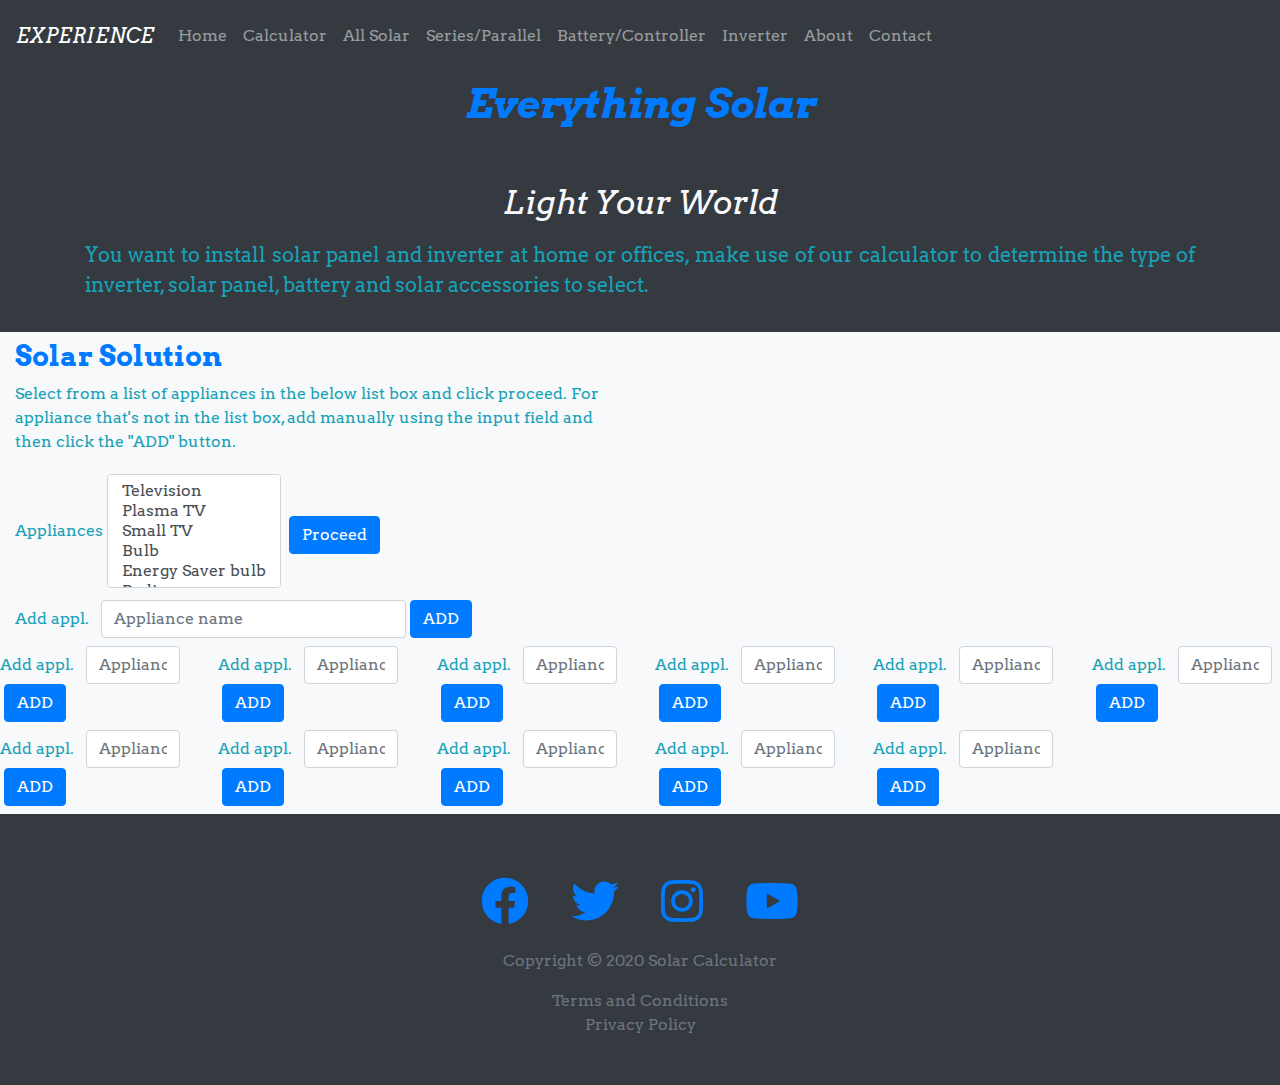
<file: solarCalculator/aa.html>
<!DOCTYPE html>
<html lang="en">

<head>
    <meta charset="UTF-8">
    <meta name="solarcalculator" content="solarinvertercalculator">
    <meta name="viewport" content="width=device-width, initial-scale=1.0">
    <meta http-equiv="X-UA-Compatible" content="ie=edge">
    <link rel="icon" href="img/calc.png">
    <title>Calculator</title>
    <!-- bootstrap css -->
    <link rel="stylesheet" href="./css/bootstrap.min.css">
    <!-- font-awesome -->
    <script src="./js/all.js"></script>
    <!-- google fonts -->
    <link href="https://fonts.googleapis.com/css?family=Arvo:700" rel="stylesheet">
    <!-- main css -->
    <link rel="stylesheet" href="./css/style.css">

</head>

<body onload="navbarHeaderFooter();">
    <section class="bg-light py-2">
        <div class="container-fluid">
            <div class="row">
                <div class="col-md-6 col-lg-6 text-info">
                    <h3 class="text-primary font-weight-bold text-capitalize">solar solution</h3>
                    <p>Select from a list of appliances in the below list box and click proceed. For appliance that's not in the list box, add manually using the input field and then click the "ADD" button.</p>
                    <form class="form-inline">
                        <label for="appliances">Appliances&nbsp;</label>
                        <select class="custom-select my-1 mr-2" name="appliances" id="appliances" size="5" multiple required>
                            <option label="Television">Television</option>
                      <option label="Plasma TV">Plasma TV</option>
                      <option label="Small TV">Small TV</option>
                      <option label="Bulb">Bulb</option>
                      <option label="Energy Saver bulb">Energy Saver Bulb</option>
                      <option label="Radio">Radio</option>
                      <option label="Home Theater">Home Theater</option>
                      <option label="DVD">dvd</option>
                      <option label="Decoder">decoder</option>
                      <option label="Coffee Pot">coffeePot</option>
                      <option label="Coffee Maker">coffeeMaker</option>
                      <option label="Toaster">toaster</option>
                      <option label="Popcorn Popper">popcornPopper</option>
                      <option label="Blender">blender</option>
                      <option label="Microwave">microwave</option>
                      <option label="Waffle Iron">waffleIron</option>
                      <option label="Hot Plate">hotPlate</option>
                      <option label="Frying Pan">Frying Pan</option>
                    </select>
                        <input type="button" value="Proceed" class="btn btn-primary mt-2" onclick="createfield(this.form);" />
                    </form>
                    <div>
                        <form class="form-inline mt-2">
                            <label for="additional-input">Add appl.&nbsp;&nbsp;&nbsp;</label>
                            <input type="text" class="form-control w-50" name="additional-input" id="additional-input" value="" placeholder="Appliance name" /><br>
                            <input type="button" value="ADD" class="btn btn-primary mx-1 my-auto" onclick="addappliance(this.form);" />
                        </form>
                    </div>
                </div>
                <div class="row">
                    <div class="col-sm-4 col-md-3 col-lg-2 text-info">
                        <form class="form-inline mt-2">
                            <label for="additional-input">Add appl.&nbsp;&nbsp;&nbsp;</label>
                            <input type="text" class="form-control w-50" name="additional-input" id="additional-input" value="" placeholder="Appliance name" /><br>
                            <input type="button" value="ADD" class="btn btn-primary mx-1 my-auto" onclick="addappliance(this.form);" />
                        </form>
                    </div>
                    <div class="col-sm-4 col-md-3 col-lg-2 text-info">
                        <form class="form-inline mt-2">
                            <label for="additional-input">Add appl.&nbsp;&nbsp;&nbsp;</label>
                            <input type="text" class="form-control w-50" name="additional-input" id="additional-input" value="" placeholder="Appliance name" /><br>
                            <input type="button" value="ADD" class="btn btn-primary mx-1 my-auto" onclick="addappliance(this.form);" />
                        </form>
                    </div>
                    <div class="col-sm-4 col-md-3 col-lg-2 text-info">
                        <form class="form-inline mt-2">
                            <label for="additional-input">Add appl.&nbsp;&nbsp;&nbsp;</label>
                            <input type="text" class="form-control w-50" name="additional-input" id="additional-input" value="" placeholder="Appliance name" /><br>
                            <input type="button" value="ADD" class="btn btn-primary mx-1 my-auto" onclick="addappliance(this.form);" />
                        </form>
                    </div>
                    <div class="col-sm-4 col-md-3 col-lg-2 text-info">
                        <form class="form-inline mt-2">
                            <label for="additional-input">Add appl.&nbsp;&nbsp;&nbsp;</label>
                            <input type="text" class="form-control w-50" name="additional-input" id="additional-input" value="" placeholder="Appliance name" /><br>
                            <input type="button" value="ADD" class="btn btn-primary mx-1 my-auto" onclick="addappliance(this.form);" />
                        </form>
                    </div>
                    <div class="col-sm-4 col-md-3 col-lg-2 text-info">
                        <form class="form-inline mt-2">
                            <label for="additional-input">Add appl.&nbsp;&nbsp;&nbsp;</label>
                            <input type="text" class="form-control w-50" name="additional-input" id="additional-input" value="" placeholder="Appliance name" /><br>
                            <input type="button" value="ADD" class="btn btn-primary mx-1 my-auto" onclick="addappliance(this.form);" />
                        </form>
                    </div>
                    <div class="col-sm-4 col-md-3 col-lg-2 text-info">
                        <form class="form-inline mt-2">
                            <label for="additional-input">Add appl.&nbsp;&nbsp;&nbsp;</label>
                            <input type="text" class="form-control w-50" name="additional-input" id="additional-input" value="" placeholder="Appliance name" /><br>
                            <input type="button" value="ADD" class="btn btn-primary mx-1 my-auto" onclick="addappliance(this.form);" />
                        </form>
                    </div>
                    <div class="col-sm-4 col-md-3 col-lg-2 text-info">
                        <form class="form-inline mt-2">
                            <label for="additional-input">Add appl.&nbsp;&nbsp;&nbsp;</label>
                            <input type="text" class="form-control w-50" name="additional-input" id="additional-input" value="" placeholder="Appliance name" /><br>
                            <input type="button" value="ADD" class="btn btn-primary mx-1 my-auto" onclick="addappliance(this.form);" />
                        </form>
                    </div>
                    <div class="col-sm-4 col-md-3 col-lg-2 text-info">
                        <form class="form-inline mt-2">
                            <label for="additional-input">Add appl.&nbsp;&nbsp;&nbsp;</label>
                            <input type="text" class="form-control w-50" name="additional-input" id="additional-input" value="" placeholder="Appliance name" /><br>
                            <input type="button" value="ADD" class="btn btn-primary mx-1 my-auto" onclick="addappliance(this.form);" />
                        </form>
                    </div>
                    <div class="col-sm-4 col-md-3 col-lg-2 text-info">
                        <form class="form-inline mt-2">
                            <label for="additional-input">Add appl.&nbsp;&nbsp;&nbsp;</label>
                            <input type="text" class="form-control w-50" name="additional-input" id="additional-input" value="" placeholder="Appliance name" /><br>
                            <input type="button" value="ADD" class="btn btn-primary mx-1 my-auto" onclick="addappliance(this.form);" />
                        </form>
                    </div>
                    <div class="col-sm-4 col-md-3 col-lg-2 text-info">
                        <form class="form-inline mt-2">
                            <label for="additional-input">Add appl.&nbsp;&nbsp;&nbsp;</label>
                            <input type="text" class="form-control w-50" name="additional-input" id="additional-input" value="" placeholder="Appliance name" /><br>
                            <input type="button" value="ADD" class="btn btn-primary mx-1 my-auto" onclick="addappliance(this.form);" />
                        </form>
                    </div>
                    <div class="col-sm-4 col-md-3 col-lg-2 text-info">
                        <form class="form-inline mt-2">
                            <label for="additional-input">Add appl.&nbsp;&nbsp;&nbsp;</label>
                            <input type="text" class="form-control w-50" name="additional-input" id="additional-input" value="" placeholder="Appliance name" /><br>
                            <input type="button" value="ADD" class="btn btn-primary mx-1 my-auto" onclick="addappliance(this.form);" />
                        </form>
                    </div>
                </div>
            </div>
        </div>
    </section>

    <!-- jquery -->
    <script src="./js/jquery-3.5.1.min.js"></script>
    <!-- js -->
    <script src="./js/bootstrap.bundle.min.js "></script>
    <script src="js/main.js"></script>
</body>

</html>
</file>
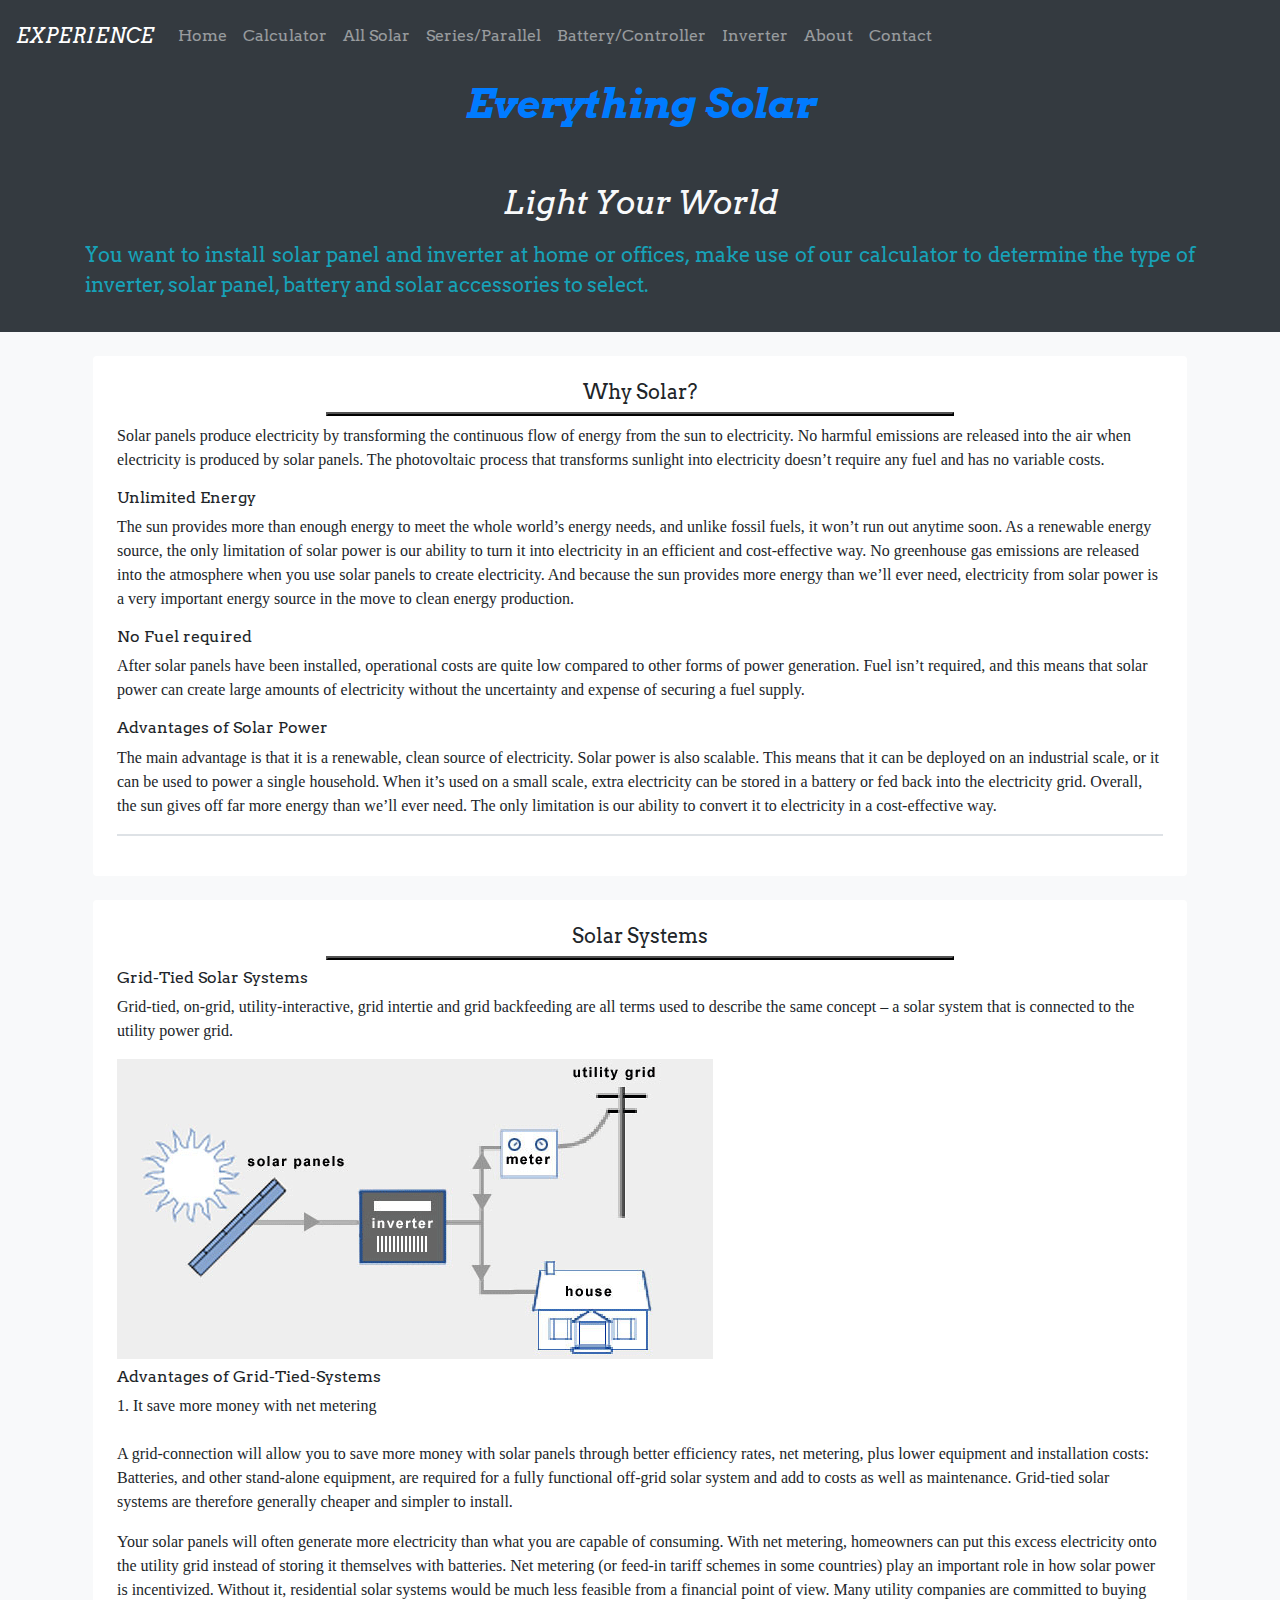
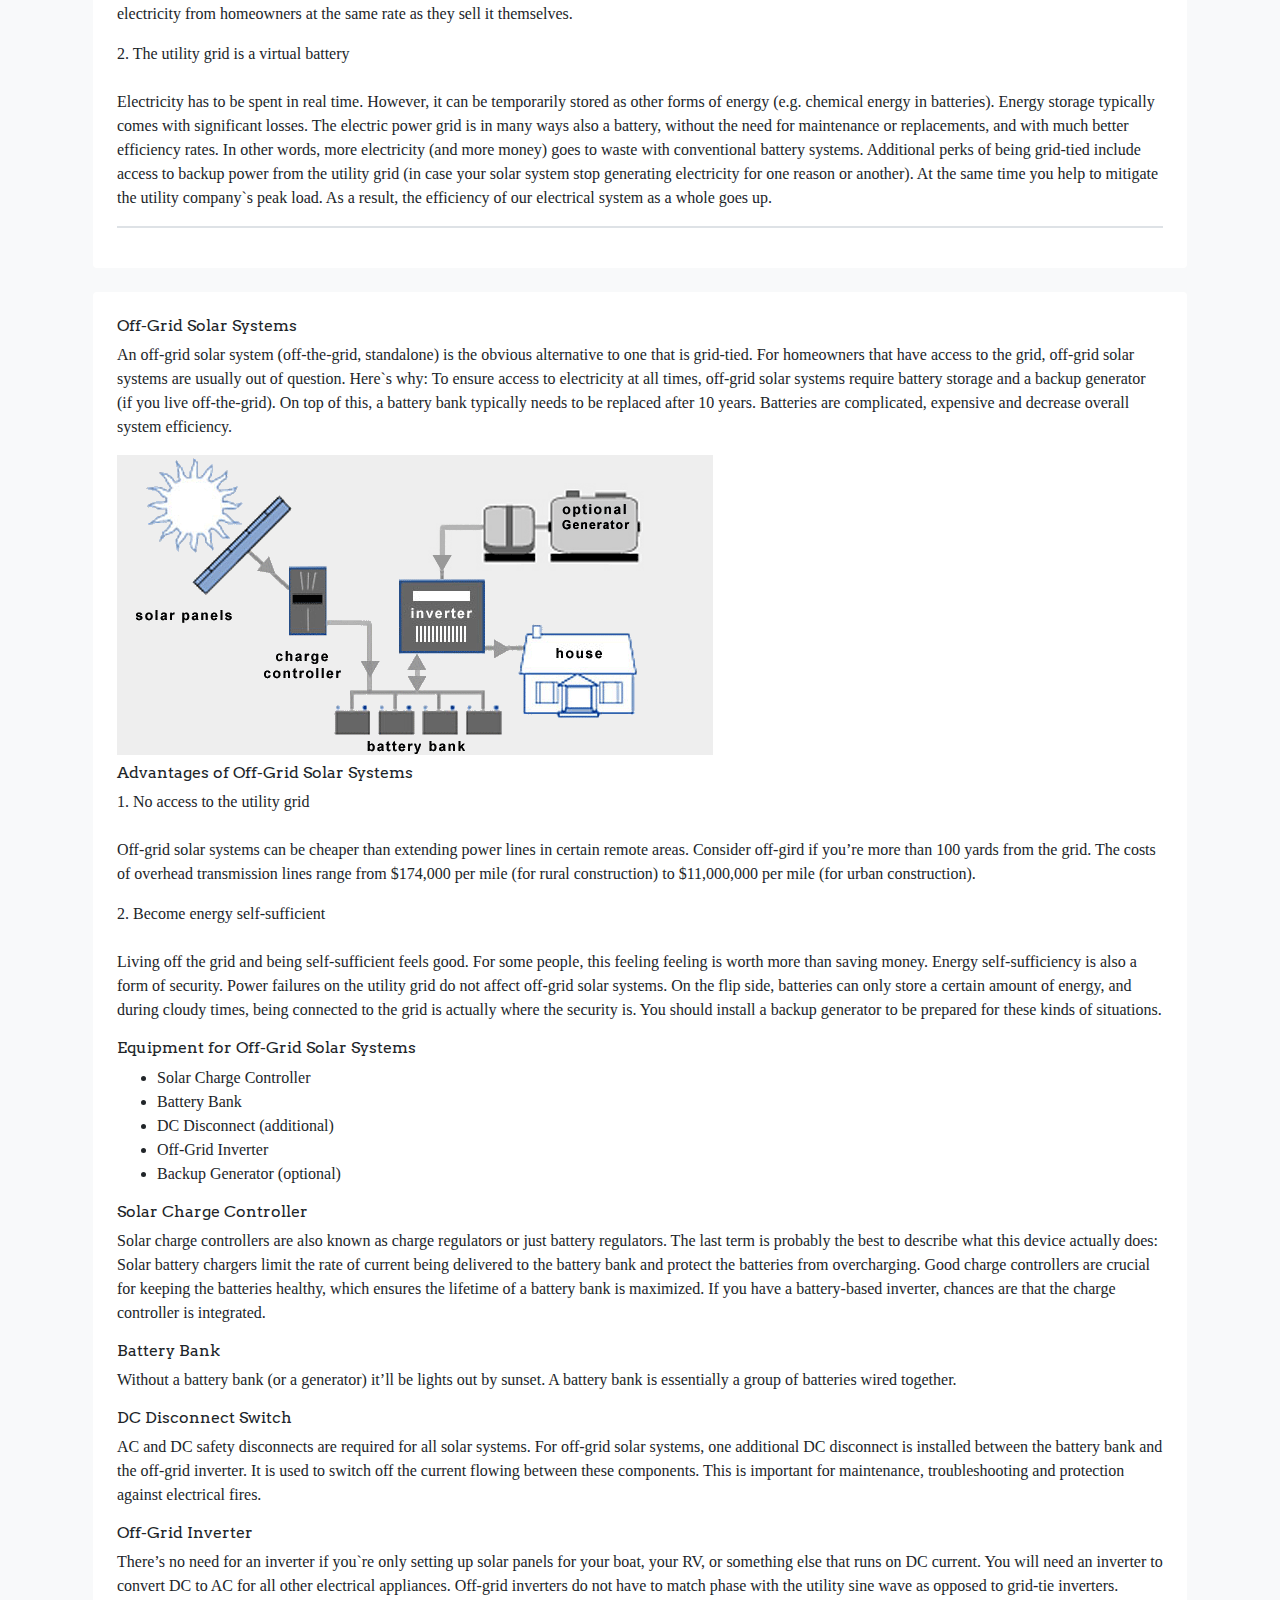
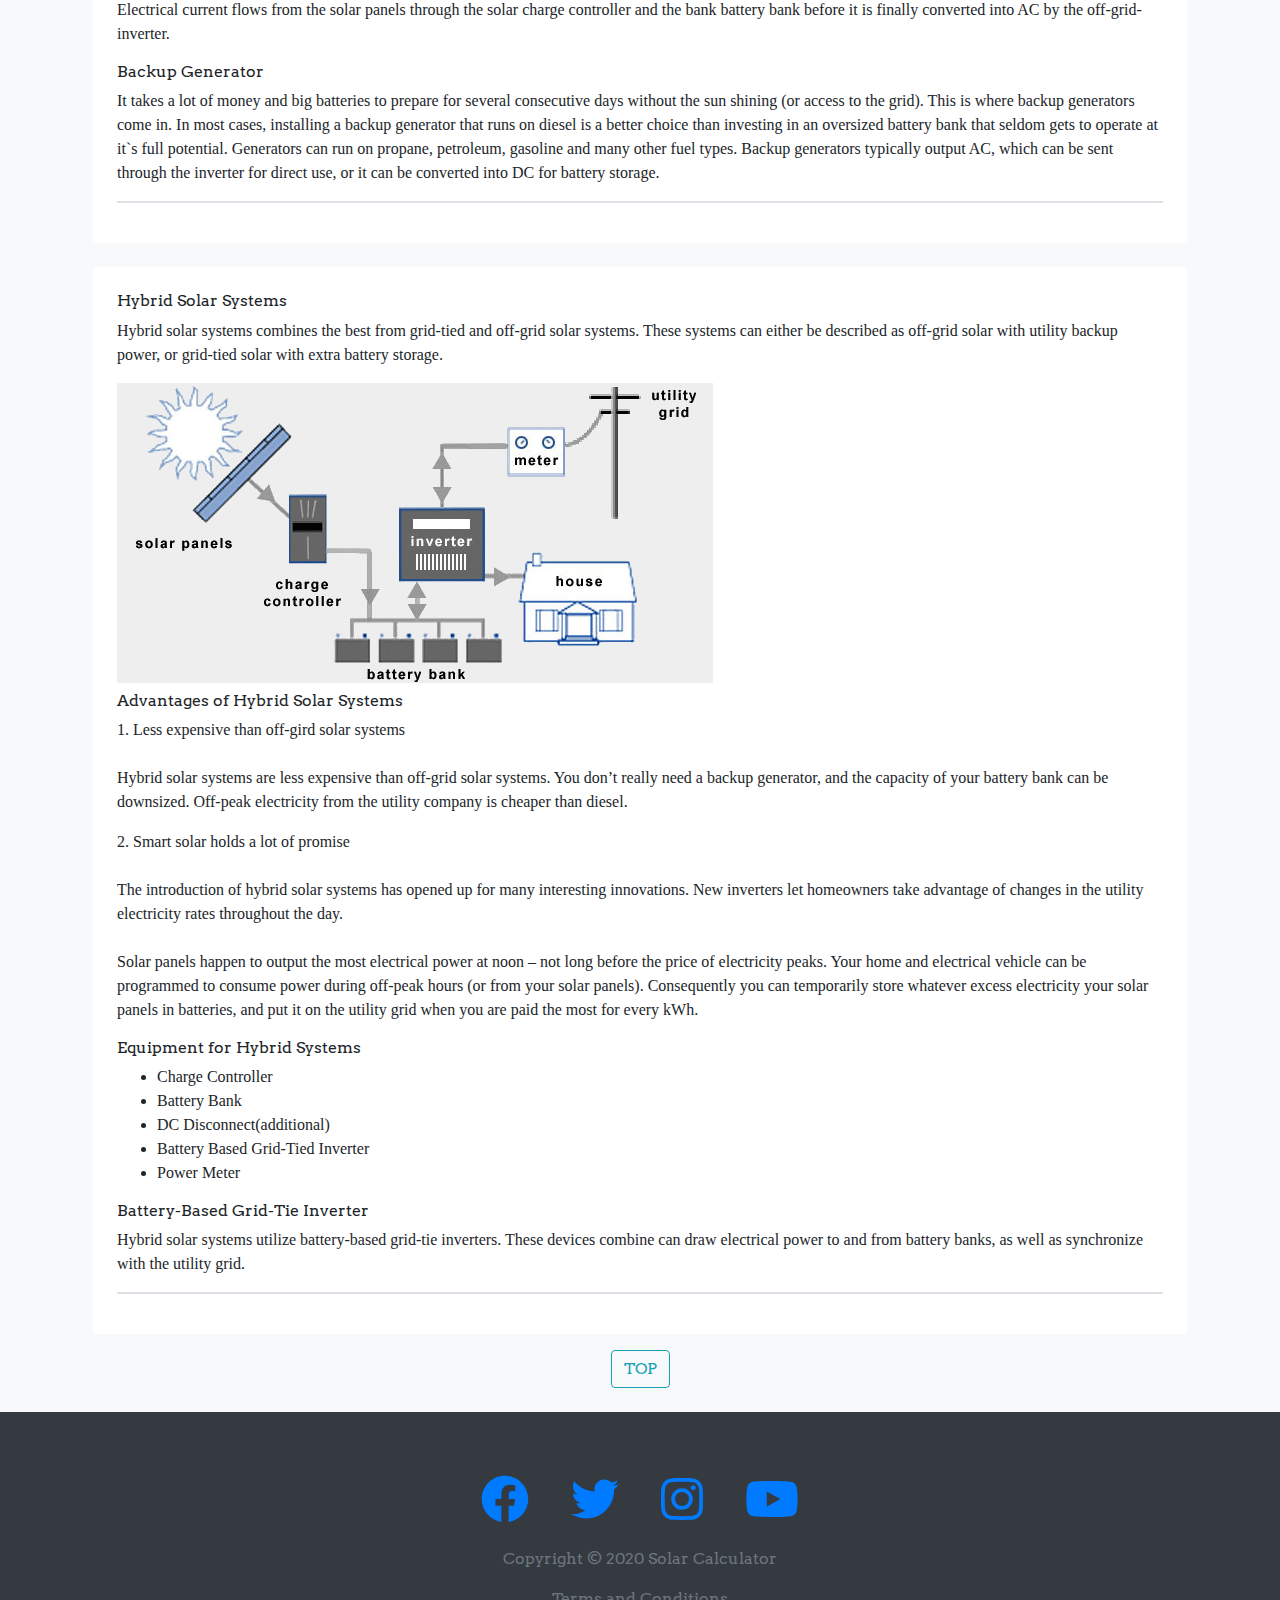
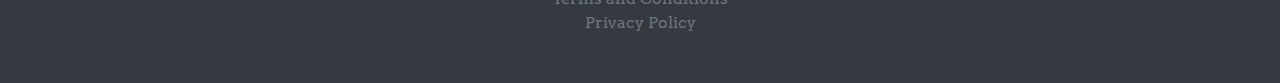
<file: solarCalculator/all-solar.html>
<!DOCTYPE html>
<html lang="en">

<head>
    <meta charset="UTF-8">
    <meta name="solarcalculator" content="solarinvertercalculator">
    <meta name="viewport" content="width=device-width, initial-scale=1.0">
    <meta http-equiv="X-UA-Compatible" content="ie=edge">
    <link rel="icon" href="img/calc.png">
    <title>Calculator</title>
    <!-- bootstrap css -->
    <link rel="stylesheet" href="./css/bootstrap.min.css">
    <!-- font-awesome -->
    <script src="./js/all.js"></script>
    <!-- google fonts -->
    <link href="https://fonts.googleapis.com/css?family=Arvo:700" rel="stylesheet">
    <!-- main css -->
    <link rel="stylesheet" href="./css/style.css">

</head>

<body onload="navbarHeaderFooter();" class="bg-light">
    <noscript>
        <p>
        This web page uses JavaScript. For proper results,
        you must use a web browser with JavaScript enabled.
        </p>
    </noscript>
    <section>
        <div class="container">
            <div class="row align-items-center justify-content-center mx-2 my-4">
                <div class="bg-white p-4 rounded">
                    <h5 class="text-center">Why Solar?</h5>
                    <p id="border"></p>
                    <p id="paragraph" class="lead mt-2">
                        Solar panels produce electricity by transforming the continuous flow of energy from the sun to electricity. No harmful emissions are released into the air when electricity is produced by solar panels. The photovoltaic process that transforms sunlight
                        into electricity doesn’t require any fuel and has no variable costs.
                    </p>
                    <h6>Unlimited Energy</h6>
                    <p id="paragraph" class="lead">
                        The sun provides more than enough energy to meet the whole world’s energy needs, and unlike fossil fuels, it won’t run out anytime soon. As a renewable energy source, the only limitation of solar power is our ability to turn it into electricity in an
                        efficient and cost-effective way. No greenhouse gas emissions are released into the atmosphere when you use solar panels to create electricity. And because the sun provides more energy than we’ll ever need, electricity from solar
                        power is a very important energy source in the move to clean energy production.
                    </p>
                    <h6>No Fuel required</h6>
                    <p id="paragraph" class="lead">
                        After solar panels have been installed, operational costs are quite low compared to other forms of power generation. Fuel isn’t required, and this means that solar power can create large amounts of electricity without the uncertainty and expense of securing
                        a fuel supply.
                    </p>
                    <h6>Advantages of Solar Power</h6>
                    <p id="paragraph" class="lead">
                        The main advantage is that it is a renewable, clean source of electricity. Solar power is also scalable. This means that it can be deployed on an industrial scale, or it can be used to power a single household. When it’s used on a small scale, extra electricity
                        can be stored in a battery or fed back into the electricity grid. Overall, the sun gives off far more energy than we’ll ever need. The only limitation is our ability to convert it to electricity in a cost-effective way.
                    </p>
                    <p class="border"></p>
                </div>
            </div>
            <div class="row align-items-center justify-content-center mx-2 my-4">
                <div class="bg-white p-4 rounded">
                    <h5 class="text-center">Solar Systems</h5>
                    <p id="border"></p>
                    <h6 class="mt-2">Grid-Tied Solar Systems</h6>
                    <p id="paragraph" class="lead">
                        Grid-tied, on-grid, utility-interactive, grid intertie and grid backfeeding are all terms used to describe the same concept – a solar system that is connected to the utility power grid.
                    </p>
                    <img src="img/grid-tied-solar-system.png" alt="grid-tied-solar-system" class="img-fluid" />
                    <h6 class="mt-2">Advantages of Grid-Tied-Systems</h6>
                    <p id="paragraph" class="lead">
                        1. It save more money with net metering<br><br> A grid-connection will allow you to save more money with solar panels through better efficiency rates, net metering, plus lower equipment and installation costs: Batteries, and other
                        stand-alone equipment, are required for a fully functional off-grid solar system and add to costs as well as maintenance. Grid-tied solar systems are therefore generally cheaper and simpler to install.
                    </p>
                    <p id="paragraph" class="lead">
                        Your solar panels will often generate more electricity than what you are capable of consuming. With net metering, homeowners can put this excess electricity onto the utility grid instead of storing it themselves with batteries. Net metering (or feed-in
                        tariff schemes in some countries) play an important role in how solar power is incentivized. Without it, residential solar systems would be much less feasible from a financial point of view. Many utility companies are committed
                        to buying electricity from homeowners at the same rate as they sell it themselves.
                    </p>
                    <p id="paragraph" class="lead">
                        2. The utility grid is a virtual battery<br><br> Electricity has to be spent in real time. However, it can be temporarily stored as other forms of energy (e.g. chemical energy in batteries). Energy storage typically comes with
                        significant losses. The electric power grid is in many ways also a battery, without the need for maintenance or replacements, and with much better efficiency rates. In other words, more electricity (and more money) goes to waste
                        with conventional battery systems. Additional perks of being grid-tied include access to backup power from the utility grid (in case your solar system stop generating electricity for one reason or another). At the same time you
                        help to mitigate the utility company`s peak load. As a result, the efficiency of our electrical system as a whole goes up.
                    </p>
                    <p class="border"></p>
                </div>
            </div>
            <div class="row align-items-center justify-content-center mx-2 my-4">
                <div class="bg-white p-4 rounded">
                    <h6>Off-Grid Solar Systems</h6>
                    <p id="paragraph" class="lead">
                        An off-grid solar system (off-the-grid, standalone) is the obvious alternative to one that is grid-tied. For homeowners that have access to the grid, off-grid solar systems are usually out of question. Here`s why: To ensure access to electricity at all
                        times, off-grid solar systems require battery storage and a backup generator (if you live off-the-grid). On top of this, a battery bank typically needs to be replaced after 10 years. Batteries are complicated, expensive and decrease
                        overall system efficiency.
                    </p>
                    <img src="img/off-grid-solar-system.png" alt="off-grid-solar-system" class="img-fluid" />
                    <h6 class="mt-2">Advantages of Off-Grid Solar Systems</h6>
                    <p id="paragraph" class="lead">
                        1. No access to the utility grid<br><br> Off-grid solar systems can be cheaper than extending power lines in certain remote areas. Consider off-gird if you’re more than 100 yards from the grid. The costs of overhead transmission
                        lines range from $174,000 per mile (for rural construction) to $11,000,000 per mile (for urban construction).
                    </p>
                    <p id="paragraph" class="lead">
                        2. Become energy self-sufficient<br><br> Living off the grid and being self-sufficient feels good. For some people, this feeling feeling is worth more than saving money. Energy self-sufficiency is also a form of security. Power
                        failures on the utility grid do not affect off-grid solar systems. On the flip side, batteries can only store a certain amount of energy, and during cloudy times, being connected to the grid is actually where the security is. You
                        should install a backup generator to be prepared for these kinds of situations.
                    </p>
                    <h6>Equipment for Off-Grid Solar Systems</h6>
                    <ul id="paragraph">
                        <li>Solar Charge Controller</li>
                        <li>Battery Bank</li>
                        <li>DC Disconnect (additional)</li>
                        <li>Off-Grid Inverter</li>
                        <li>Backup Generator (optional)</li>
                    </ul>
                    <h6>Solar Charge Controller</h6>
                    <p id="paragraph" class="lead">Solar charge controllers are also known as charge regulators or just battery regulators. The last term is probably the best to describe what this device actually does: Solar battery chargers limit the rate of current being delivered
                        to the battery bank and protect the batteries from overcharging. Good charge controllers are crucial for keeping the batteries healthy, which ensures the lifetime of a battery bank is maximized. If you have a battery-based inverter,
                        chances are that the charge controller is integrated.
                    </p>
                    <h6>Battery Bank</h6>
                    <p id="paragraph" class="lead">Without a battery bank (or a generator) it’ll be lights out by sunset. A battery bank is essentially a group of batteries wired together.
                    </p>
                    <h6>DC Disconnect Switch</h6>
                    <p id="paragraph" class="lead">AC and DC safety disconnects are required for all solar systems. For off-grid solar systems, one additional DC disconnect is installed between the battery bank and the off-grid inverter. It is used to switch off the current flowing
                        between these components. This is important for maintenance, troubleshooting and protection against electrical fires.
                    </p>
                    <h6>Off-Grid Inverter</h6>
                    <p id="paragraph" class="lead">
                        There’s no need for an inverter if you`re only setting up solar panels for your boat, your RV, or something else that runs on DC current. You will need an inverter to convert DC to AC for all other electrical appliances. Off-grid inverters do not have
                        to match phase with the utility sine wave as opposed to grid-tie inverters. Electrical current flows from the solar panels through the solar charge controller and the bank battery bank before it is finally converted into AC by
                        the off-grid-inverter.
                    </p>
                    <h6>Backup Generator</h6>
                    <p id="paragraph" class="lead">It takes a lot of money and big batteries to prepare for several consecutive days without the sun shining (or access to the grid). This is where backup generators come in. In most cases, installing a backup generator that runs on diesel
                        is a better choice than investing in an oversized battery bank that seldom gets to operate at it`s full potential. Generators can run on propane, petroleum, gasoline and many other fuel types. Backup generators typically output
                        AC, which can be sent through the inverter for direct use, or it can be converted into DC for battery storage.
                    </p>
                    <p class="border"></p>
                </div>
            </div>
            <div class="row align-items-center justify-content-center mx-2 my-4">
                <div class="bg-white p-4 rounded">
                    <h6>Hybrid Solar Systems</h6>
                    <p id="paragraph" class="plead">
                        Hybrid solar systems combines the best from grid-tied and off-grid solar systems. These systems can either be described as off-grid solar with utility backup power, or grid-tied solar with extra battery storage.
                    </p>
                    <img src="img/hybrid-solar-system.png" alt="hybrid-solar-system" class="img-fluid" />
                    <h6 class="mt-2">Advantages of Hybrid Solar Systems</h6>
                    <p id="paragraph" class="lead">
                        1. Less expensive than off-gird solar systems <br><br>Hybrid solar systems are less expensive than off-grid solar systems. You don’t really need a backup generator, and the capacity of your battery bank can be downsized. Off-peak
                        electricity from the utility company is cheaper than diesel.
                    </p>
                    <p id="paragraph" class="lead">
                        2. Smart solar holds a lot of promise <br><br> The introduction of hybrid solar systems has opened up for many interesting innovations. New inverters let homeowners take advantage of changes in the utility electricity rates throughout
                        the day.<br><br>Solar panels happen to output the most electrical power at noon – not long before the price of electricity peaks. Your home and electrical vehicle can be programmed to consume power during off-peak hours (or from
                        your solar panels). Consequently you can temporarily store whatever excess electricity your solar panels in batteries, and put it on the utility grid when you are paid the most for every kWh.
                    </p>
                    <h6>Equipment for Hybrid Systems</h6>
                    <ul id="paragraph">
                        <li>Charge Controller</li>
                        <li>Battery Bank</li>
                        <li>DC Disconnect(additional)</li>
                        <li>Battery Based Grid-Tied Inverter</li>
                        <li>Power Meter</li>
                    </ul>
                    <h6>Battery-Based Grid-Tie Inverter</h6>
                    <p id="paragraph" class="lead">Hybrid solar systems utilize battery-based grid-tie inverters. These devices combine can draw electrical power to and from battery banks, as well as synchronize with the utility grid.
                    </p>
                    <p class="border"></p>
                </div>
                <div class="text-center">
                    <a href="#" class="btn btn-outline-info text-uppercase mt-3">Top</a>
                </div>
            </div>
        </div>
    </section>
    <!-- jquery -->
    <script src="./js/jquery-3.5.1.min.js"></script>
    <!-- js -->
    <script src="./js/bootstrap.bundle.min.js "></script>
    <script src="js/main.js"></script>
    <script src="js/calculator.js"></script>
</body>

</html>
</file>
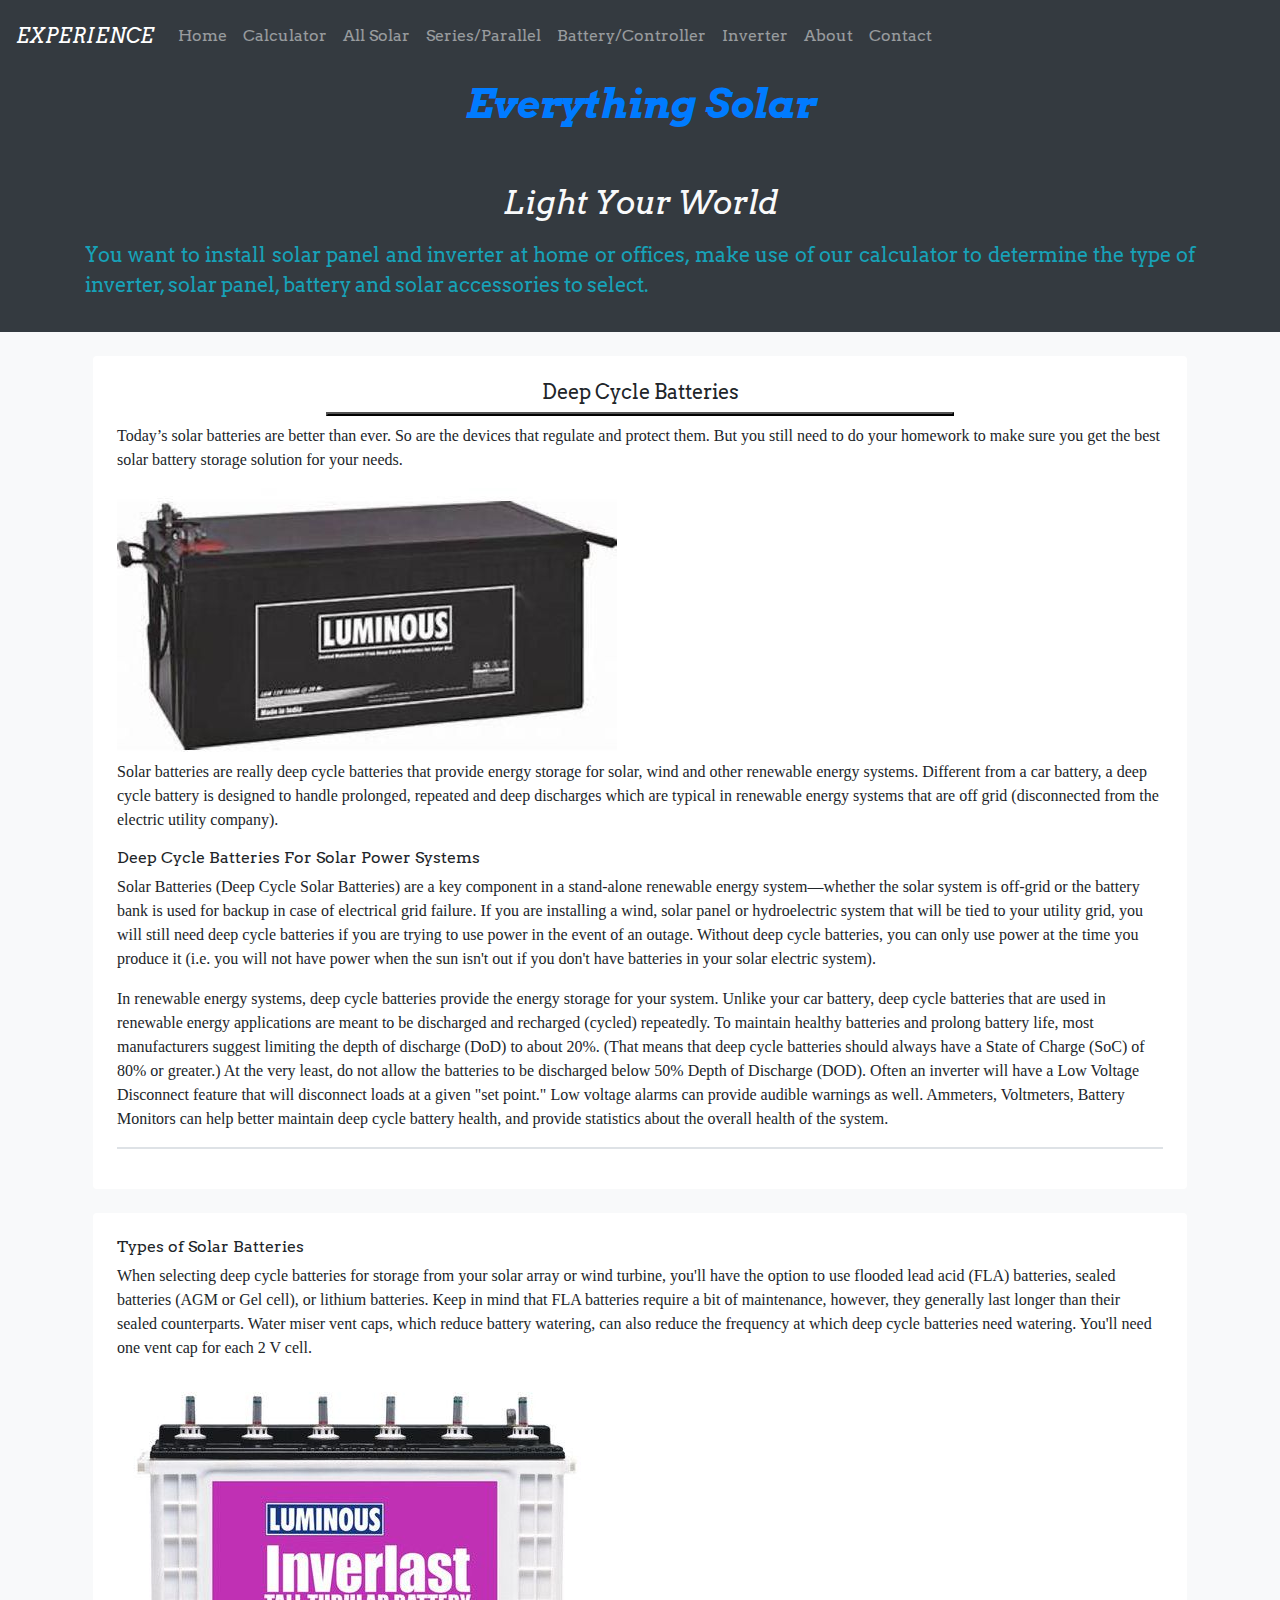
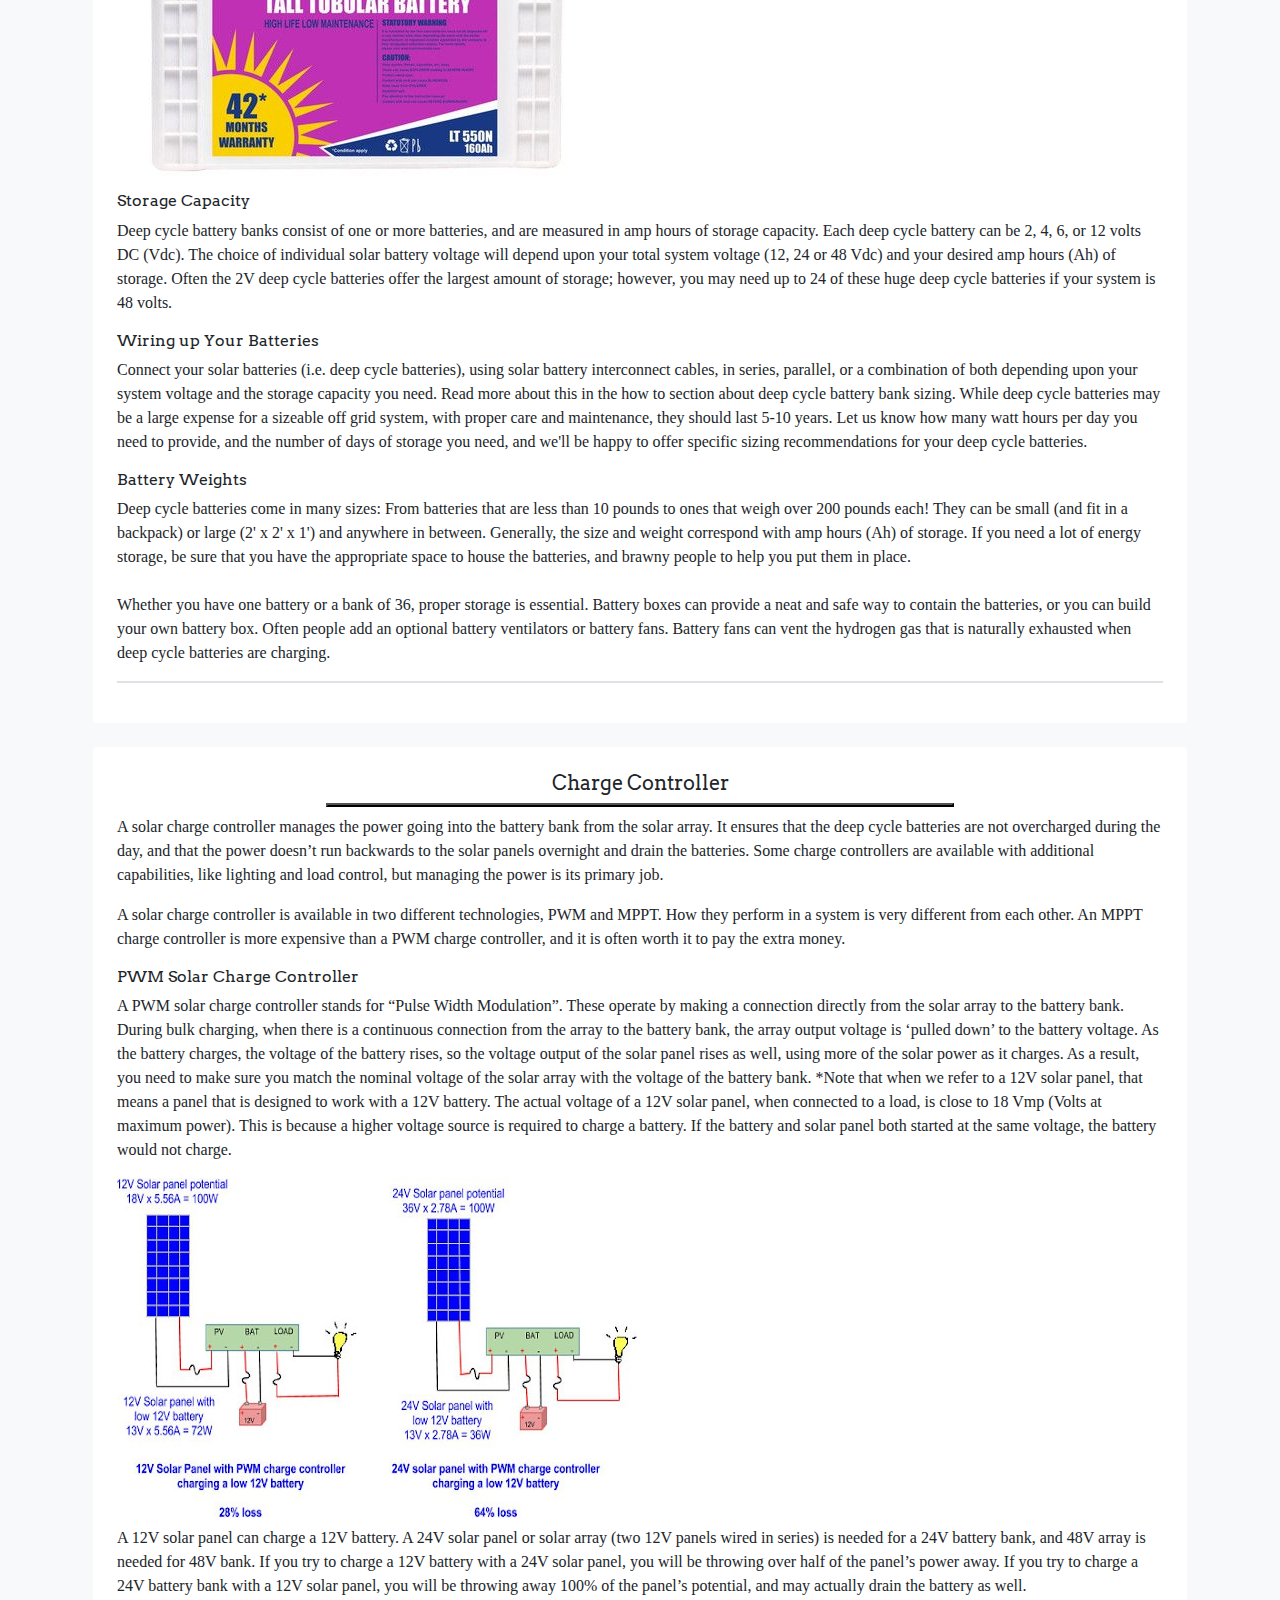
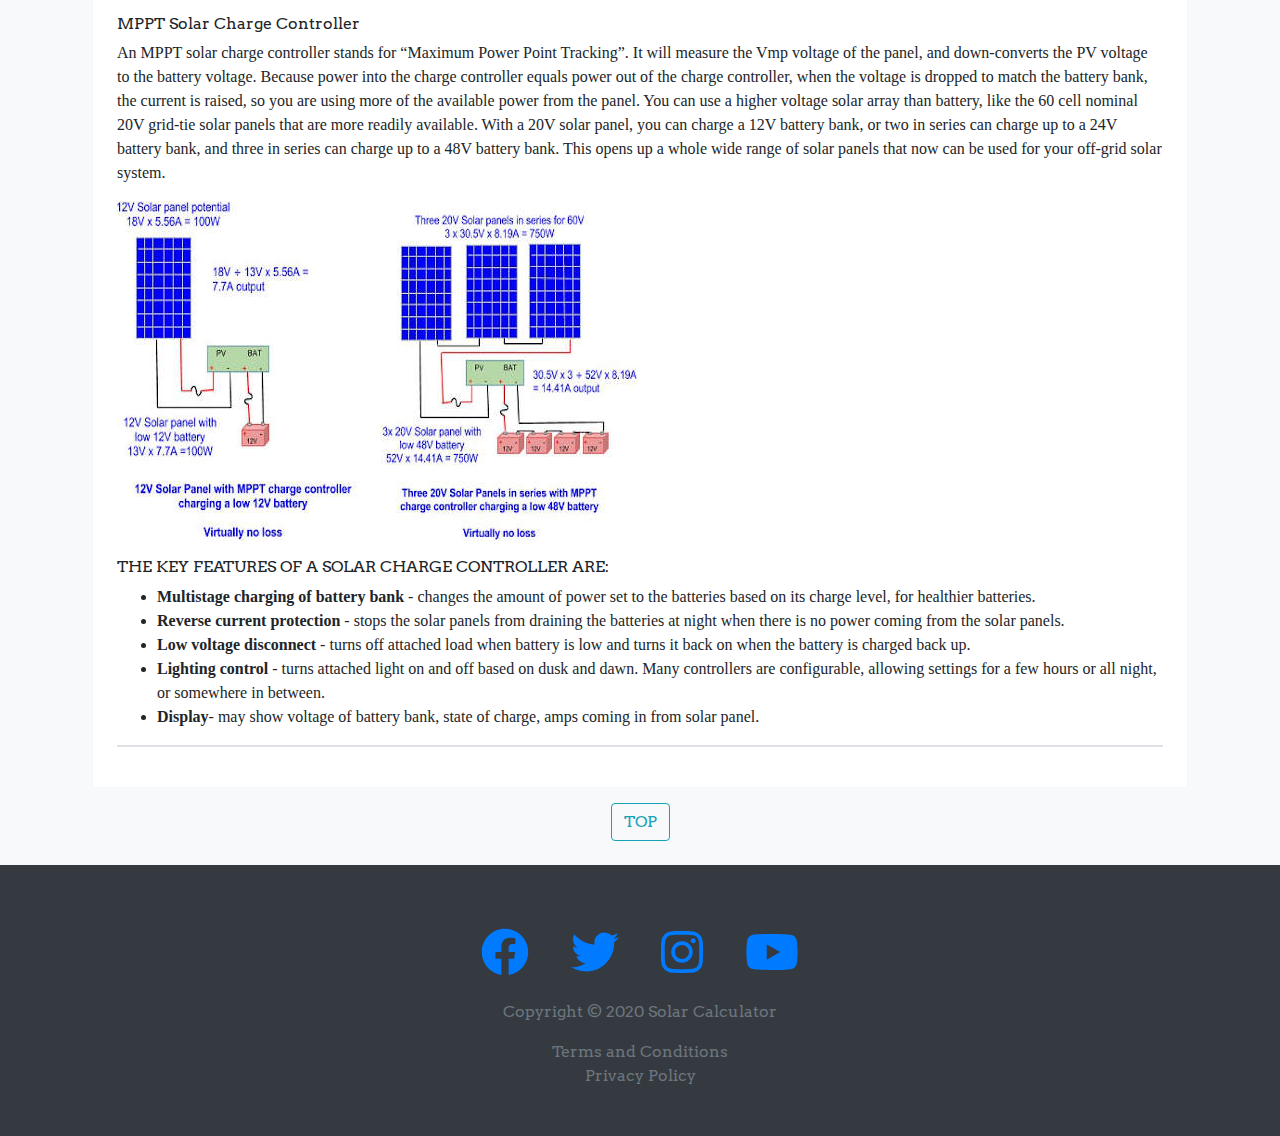
<file: solarCalculator/battery-controller.html>
<!DOCTYPE html>
<html lang="en">

<head>
    <meta charset="UTF-8">
    <meta name="solarcalculator" content="solarinvertercalculator">
    <meta name="viewport" content="width=device-width, initial-scale=1.0">
    <meta http-equiv="X-UA-Compatible" content="ie=edge">
    <link rel="icon" href="img/calc.png">
    <title>Calculator</title>
    <!-- bootstrap css -->
    <link rel="stylesheet" href="./css/bootstrap.min.css">
    <!-- font-awesome -->
    <script src="./js/all.js"></script>
    <!-- google fonts -->
    <link href="https://fonts.googleapis.com/css?family=Arvo:700" rel="stylesheet">
    <!-- main css -->
    <link rel="stylesheet" href="./css/style.css">

</head>

<body onload="navbarHeaderFooter();" class="bg-light">
    <noscript>
        <p>
        This web page uses JavaScript. For proper results,
        you must use a web browser with JavaScript enabled.
        </p>
    </noscript>
    <section>
        <div class="container">
            <div class="row align-items-center justify-content-center mx-2 my-4">
                <div class="bg-white p-4 rounded">
                    <h5 class="text-center">Deep Cycle Batteries</h5>
                    <p id="border"></p>
                    <p id="paragraph" class="lead mt-2">
                        Today’s solar batteries are better than ever. So are the devices that regulate and protect them. But you still need to do your homework to make sure you get the best solar battery storage solution for your needs.
                    </p>
                    <img src="img/luminous-battery-1.jpg" alt="luminous-battery" class="img-fluid" />
                    <p id="paragraph" class="lead mt-2">
                        Solar batteries are really deep cycle batteries that provide energy storage for solar, wind and other renewable energy systems. Different from a car battery, a deep cycle battery is designed to handle prolonged, repeated and deep discharges which are
                        typical in renewable energy systems that are off grid (disconnected from the electric utility company).
                    </p>
                    <h6>Deep Cycle Batteries For Solar Power Systems</h6>
                    <p id="paragraph" class="lead mt-2">
                        Solar Batteries (Deep Cycle Solar Batteries) are a key component in a stand-alone renewable energy system—whether the solar system is off-grid or the battery bank is used for backup in case of electrical grid failure. If you are installing a wind, solar
                        panel or hydroelectric system that will be tied to your utility grid, you will still need deep cycle batteries if you are trying to use power in the event of an outage. Without deep cycle batteries, you can only use power at the
                        time you produce it (i.e. you will not have power when the sun isn't out if you don't have batteries in your solar electric system).
                    </p>
                    <p id="paragraph" class="lead mt-2">
                        In renewable energy systems, deep cycle batteries provide the energy storage for your system. Unlike your car battery, deep cycle batteries that are used in renewable energy applications are meant to be discharged and recharged (cycled) repeatedly. To
                        maintain healthy batteries and prolong battery life, most manufacturers suggest limiting the depth of discharge (DoD) to about 20%. (That means that deep cycle batteries should always have a State of Charge (SoC) of 80% or greater.)
                        At the very least, do not allow the batteries to be discharged below 50% Depth of Discharge (DOD). Often an inverter will have a Low Voltage Disconnect feature that will disconnect loads at a given "set point." Low voltage alarms
                        can provide audible warnings as well. Ammeters, Voltmeters, Battery Monitors can help better maintain deep cycle battery health, and provide statistics about the overall health of the system.
                    </p>
                    <p class="border"></p>
                </div>
            </div>
            <div class="row align-items-center justify-content-center mx-2 my-4">
                <div class="bg-white p-4 rounded">
                    <h6>Types of Solar Batteries</h6>
                    <p id="paragraph" class="lead mt-2">
                        When selecting deep cycle batteries for storage from your solar array or wind turbine, you'll have the option to use flooded lead acid (FLA) batteries, sealed batteries (AGM or Gel cell), or lithium batteries. Keep in mind that FLA batteries require a
                        bit of maintenance, however, they generally last longer than their sealed counterparts. Water miser vent caps, which reduce battery watering, can also reduce the frequency at which deep cycle batteries need watering. You'll need
                        one vent cap for each 2 V cell.
                    </p>
                    <img src="img/luminous-battery-2.jpg" alt="luminous-battery" class="img-fluid" />
                    <h6>Storage Capacity</h6>
                    <p id="paragraph" class="lead mt-2">
                        Deep cycle battery banks consist of one or more batteries, and are measured in amp hours of storage capacity. Each deep cycle battery can be 2, 4, 6, or 12 volts DC (Vdc). The choice of individual solar battery voltage will depend upon your total system
                        voltage (12, 24 or 48 Vdc) and your desired amp hours (Ah) of storage. Often the 2V deep cycle batteries offer the largest amount of storage; however, you may need up to 24 of these huge deep cycle batteries if your system is 48
                        volts.
                    </p>
                    <h6>Wiring up Your Batteries</h6>
                    <p id="paragraph" class="lead mt-2">
                        Connect your solar batteries (i.e. deep cycle batteries), using solar battery interconnect cables, in series, parallel, or a combination of both depending upon your system voltage and the storage capacity you need. Read more about this in the how to section
                        about deep cycle battery bank sizing. While deep cycle batteries may be a large expense for a sizeable off grid system, with proper care and maintenance, they should last 5-10 years. Let us know how many watt hours per day you
                        need to provide, and the number of days of storage you need, and we'll be happy to offer specific sizing recommendations for your deep cycle batteries.
                    </p>
                    <h6>Battery Weights</h6>
                    <p id="paragraph" class="lead mt-2">
                        Deep cycle batteries come in many sizes: From batteries that are less than 10 pounds to ones that weigh over 200 pounds each! They can be small (and fit in a backpack) or large (2' x 2' x 1') and anywhere in between. Generally, the size and weight correspond
                        with amp hours (Ah) of storage. If you need a lot of energy storage, be sure that you have the appropriate space to house the batteries, and brawny people to help you put them in place.<br><br> Whether you
                        have one battery or a bank of 36, proper storage is essential. Battery boxes can provide a neat and safe way to contain the batteries, or you can build your own battery box. Often people add an optional battery ventilators or battery
                        fans. Battery fans can vent the hydrogen gas that is naturally exhausted when deep cycle batteries are charging.
                    </p>
                    <p class="border"></p>
                </div>
            </div>
            <div class="row align-items-center justify-content-center mx-2 my-4">
                <div class="bg-white p-4 rounded">
                    <h5 class="text-center">Charge Controller</h5>
                    <p id="border"></p>
                    <p id="paragraph" class="lead mt-2">
                        A solar charge controller manages the power going into the battery bank from the solar array. It ensures that the deep cycle batteries are not overcharged during the day, and that the power doesn’t run backwards to the solar panels overnight and drain
                        the batteries. Some charge controllers are available with additional capabilities, like lighting and load control, but managing the power is its primary job.
                    </p>
                    <p id="paragraph" class="lead mt-2">
                        A solar charge controller is available in two different technologies, PWM and MPPT. How they perform in a system is very different from each other. An MPPT charge controller is more expensive than a PWM charge controller, and it is often worth it to pay
                        the extra money.
                    </p>
                    <h6>PWM Solar Charge Controller</h6>
                    <p id="paragraph" class="lead mt-2">
                        A PWM solar charge controller stands for “Pulse Width Modulation”. These operate by making a connection directly from the solar array to the battery bank. During bulk charging, when there is a continuous connection from the array to the battery bank,
                        the array output voltage is ‘pulled down’ to the battery voltage. As the battery charges, the voltage of the battery rises, so the voltage output of the solar panel rises as well, using more of the solar power as it charges. As
                        a result, you need to make sure you match the nominal voltage of the solar array with the voltage of the battery bank. *Note that when we refer to a 12V solar panel, that means a panel that is designed to work with a 12V battery.
                        The actual voltage of a 12V solar panel, when connected to a load, is close to 18 Vmp (Volts at maximum power). This is because a higher voltage source is required to charge a battery. If the battery and solar panel both started
                        at the same voltage, the battery would not charge.
                    </p>
                    <img src="img/pwmcontroller.jpg" alt="pwm-controller" class="img-fluid" />
                    <p id="paragraph" class="lead mt-2">
                        A 12V solar panel can charge a 12V battery. A 24V solar panel or solar array (two 12V panels wired in series) is needed for a 24V battery bank, and 48V array is needed for 48V bank. If you try to charge a 12V battery with a 24V solar panel, you will be
                        throwing over half of the panel’s power away. If you try to charge a 24V battery bank with a 12V solar panel, you will be throwing away 100% of the panel’s potential, and may actually drain the battery as well.
                    </p>
                    <h6>MPPT Solar Charge Controller</h6>
                    <p id="paragraph" class="lead mt-2">
                        An MPPT solar charge controller stands for “Maximum Power Point Tracking”. It will measure the Vmp voltage of the panel, and down-converts the PV voltage to the battery voltage. Because power into the charge controller equals power out of the charge controller,
                        when the voltage is dropped to match the battery bank, the current is raised, so you are using more of the available power from the panel. You can use a higher voltage solar array than battery, like the 60 cell nominal 20V grid-tie
                        solar panels that are more readily available. With a 20V solar panel, you can charge a 12V battery bank, or two in series can charge up to a 24V battery bank, and three in series can charge up to a 48V battery bank. This opens
                        up a whole wide range of solar panels that now can be used for your off-grid solar system.
                    </p>
                    <img src="img/mpptcontroller.jpg" alt="pwm-controller" class="img-fluid" />
                    <h6 class="mt-3">THE KEY FEATURES OF A SOLAR CHARGE CONTROLLER ARE: </h6>
                    <ul id="paragraph">
                        <li><strong>Multistage charging of battery bank</strong> - changes the amount of power set to the batteries based on its charge level, for healthier batteries. </li>
                        <li><strong>Reverse current protection</strong> - stops the solar panels from draining the batteries at night when there is no power coming from the solar panels. </li>
                        <li><strong>Low voltage disconnect</strong> - turns off attached load when battery is low and turns it back on when the battery is charged back up. </li>
                        <li><strong>Lighting control</strong> - turns attached light on and off based on dusk and dawn. Many controllers are configurable, allowing settings for a few hours or all night, or somewhere in between. </li>
                        <li><strong>Display</strong>- may show voltage of battery bank, state of charge, amps coming in from solar panel. </li>
                    </ul>
                    <p class="border"></p>
                </div>
                <div class="text-center">
                    <a href="#" class="btn btn-outline-info text-uppercase mt-3">Top</a>
                </div>
            </div>
        </div>
    </section>
    <!-- jquery -->
    <script src="./js/jquery-3.5.1.min.js"></script>
    <!-- js -->
    <script src="./js/bootstrap.bundle.min.js "></script>
    <script src="js/main.js"></script>
    <script src="js/calculator.js"></script>
</body>

</html>
</file>
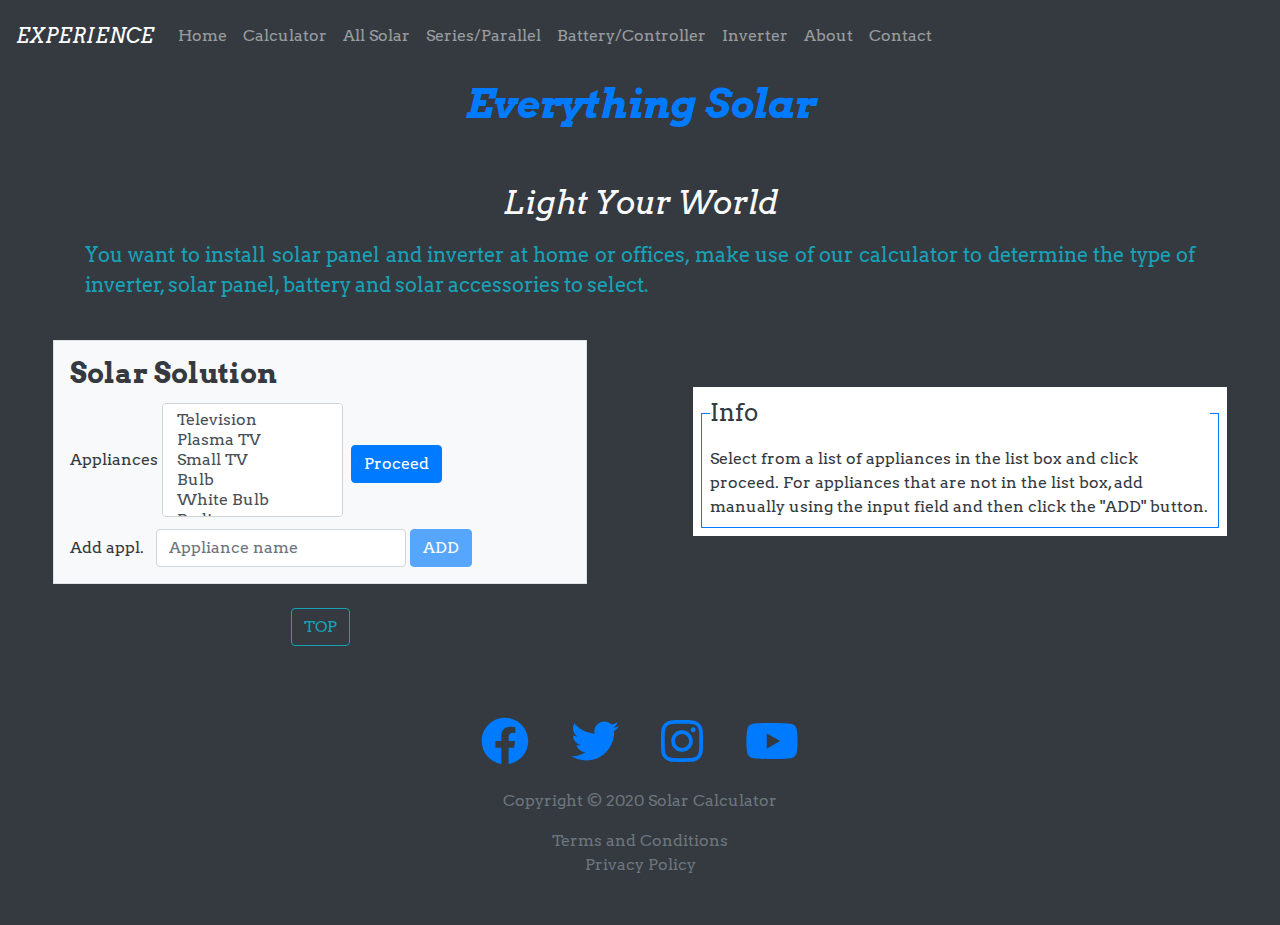
<file: solarCalculator/calculator.html>
<!DOCTYPE html>
<html lang="en">

<head>
    <meta charset="UTF-8">
    <meta name="solarcalculator" content="solarinvertercalculator">
    <meta name="viewport" content="width=device-width, initial-scale=1.0">
    <meta http-equiv="X-UA-Compatible" content="ie=edge">
    <link rel="icon" href="img/calc.png">
    <title>Calculator</title>
    <!-- bootstrap css -->
    <link rel="stylesheet" href="./css/bootstrap.min.css">
    <!-- font-awesome -->
    <script src="./js/all.js"></script>
    <!-- google fonts -->
    <link href="https://fonts.googleapis.com/css?family=Arvo:700" rel="stylesheet">
    <!-- main css -->
    <link rel="stylesheet" href="./css/style.css">


</head>

<body onload="navbarHeaderFooter();">
    <noscript>
        <p>
        This web page uses JavaScript. For proper results,
        you must use a web browser with JavaScript enabled.
        </p>
    </noscript>
    <section class="bg-dark py-2">
        <div class="container-fluid">
            <div class="row align-items-center justify-content-around">
                <div class="col-md-5 col-lg-5 col-xlg-6 bg-light border text-dark p-3">


                    <h3 class="text-dark font-weight-bold text-capitalize">solar solution</h3>

                    <form class="form-inline">
                        <label for="appliances">Appliances&nbsp;</label>
                        <select class="custom-select my-1 mr-2" name="appliances" id="appliances" size="5" multiple required>
                            <option label="Television">Television</option>
                            <option label="Plasma TV">Plasma TV</option>
                            <option label="Small TV">Small TV</option>
                            <option label="Bulb">Bulb</option>
                      <option label="White Bulb">White Bulb</option>
                      <option label="Radio">Radio</option>
                      <option label="Home Theater">Home Theater</option>
                      <option label="DVD">DVD</option>
                      <option label="Decoder">Decoder</option>
                      <option label="Coffee Pot">Coffee Pot</option>
                      <option label="Coffee Maker">Coffee Maker</option>
                      <option label="Toaster">Toaster</option>
                      <option label="Popcorn Popper">Popcorn Popper</option>
                      <option label="Blender">Blender</option>
                      <option label="Microwave">Microwave</option>
                      <option label="Waffle Iron">Waffle Iron</option>
                      <option label="Hot Plate">Hot Plate</option>
                      <option label="Frying Pan">Frying Pan</option>
                      <option>Dishwasher</option>
                      <option>Garbage Disposal</option>
                      <option>Washing Machine</option>
                     <option>Vacuum Cleaner</option>
                     <option>Sewing Machine</option>
                     <option>Iron</option>
                     <option>Clothes Dryer</option>
                     <option>Electric Heater</option>
                     <option>Furnace Blower</option>
                     <option>Air Conditioner</option>
                     <option>Door Opener</option>
                     <option>Ceiling Fan</option>
                     <option>Table Fan</option>
                     <option>Electric Blanket</option>
                     <option>Blow Dryer</option>
                     <option>Shaver</option>
                     <option>Waterpick</option>
                     <option>Laptop</option>
                     <option>Desktop Computer</option>
                     <option>Printer</option>
                     <option>Typewriter</option>
                     <option>VCR</option>
                     <option>Stereo</option>
                     <option>Clock Radio</option>
                     <option>Satelite Dish</option>
                     <option>Electric Clock</option>
                     <option>Light 100W</option>
                     <option>Light 60W</option>
                     <option>Mobile</option>
                     <option>Tablet</option>
                     <option>Smartphone</option>
                     <option>Electric Mower</option>
                     <option>Weed Heater</option>
                     <option>Drill</option>
                     <option>Refrigerator</option>
                     <option>Grounder</option>
                     <option>Soldering Iron</option>
                     <option>Pumping Machine</option>
                    </select>
                        <input type="button" value="Proceed" class="btn btn-primary mt-2" onclick="createField(this.form);" />
                    </form>
                    <div id="error">You must select an appliance before pressing proceed.</div>
                    <div>
                        <form class="form-inline mt-2">
                            <label for="additional-input">Add appl.&nbsp;&nbsp;&nbsp;</label>
                            <input type="text" class="form-control w-50" name="additional-input" id="additional-input" value="" placeholder="Appliance name" /><br>
                            <input type="button" value="ADD" class="btn btn-primary mx-1 my-auto addInput" disabled onclick="addAppliance(this.form);" />
                        </form>
                    </div>

                </div>
                <div class="col-md-5 col-lg-5 col-xlg-6 bg-white text-dark p-2">
                    <fieldset class="border border-primary p-2">
                        <legend>Info</legend>
                        <span>Select from a list of appliances in the list box and click proceed. For appliances that are not in the list box, add manually using the input field and then click the "ADD" button.</span>
                    </fieldset>
                </div>
            </div>

            <form id="field" class="row align-items-center justify-content-center">

            </form>
            <div class="row">
                <div class="col-md-6 col-lg-6 mt-2 bg-dark">
                    <textarea id="text-area" rows="15" cols="45" readonly maxlength="200" spellcheck="false"></textarea>
                    <div class="text-center">
                        <a href="#" class="btn btn-outline-info text-uppercase mt-3">Top</a>
                    </div>
                </div>
            </div>
        </div>
    </section>

    <!-- modal -->
    <div class="modal fade" id="modal">
        <div class="modal-dialog">
            <div class="modal-content">
                <!-- modal header -->
                <div class="modal-header">
                    <h3 class="modal-title text-warning">Invalid Input</h3>
                    <button type="button" class="close" data-dismiss="modal">&times;</button>
                </div>
                <!-- modal body -->
                <div class="modal-body">
                    <p class="text-info" id="list-item">Some of your inputs are not correct. Any input with red border is not valid.</p>
                </div>
                <!-- modal footer -->
                <div class="modal-footer">
                    <button type="button" class="btn btn-danger" data-dismiss="modal">OK</button>
                </div>
            </div>
        </div>
    </div>
    <!-- end of modal -->

    <!-- jquery -->
    <script src="./js/jquery-3.5.1.min.js"></script>
    <!-- js -->
    <script src="./js/bootstrap.bundle.min.js "></script>
    <script src="js/main.js"></script>
    <script src="js/calculator.js"></script>
</body>

</html>
</file>
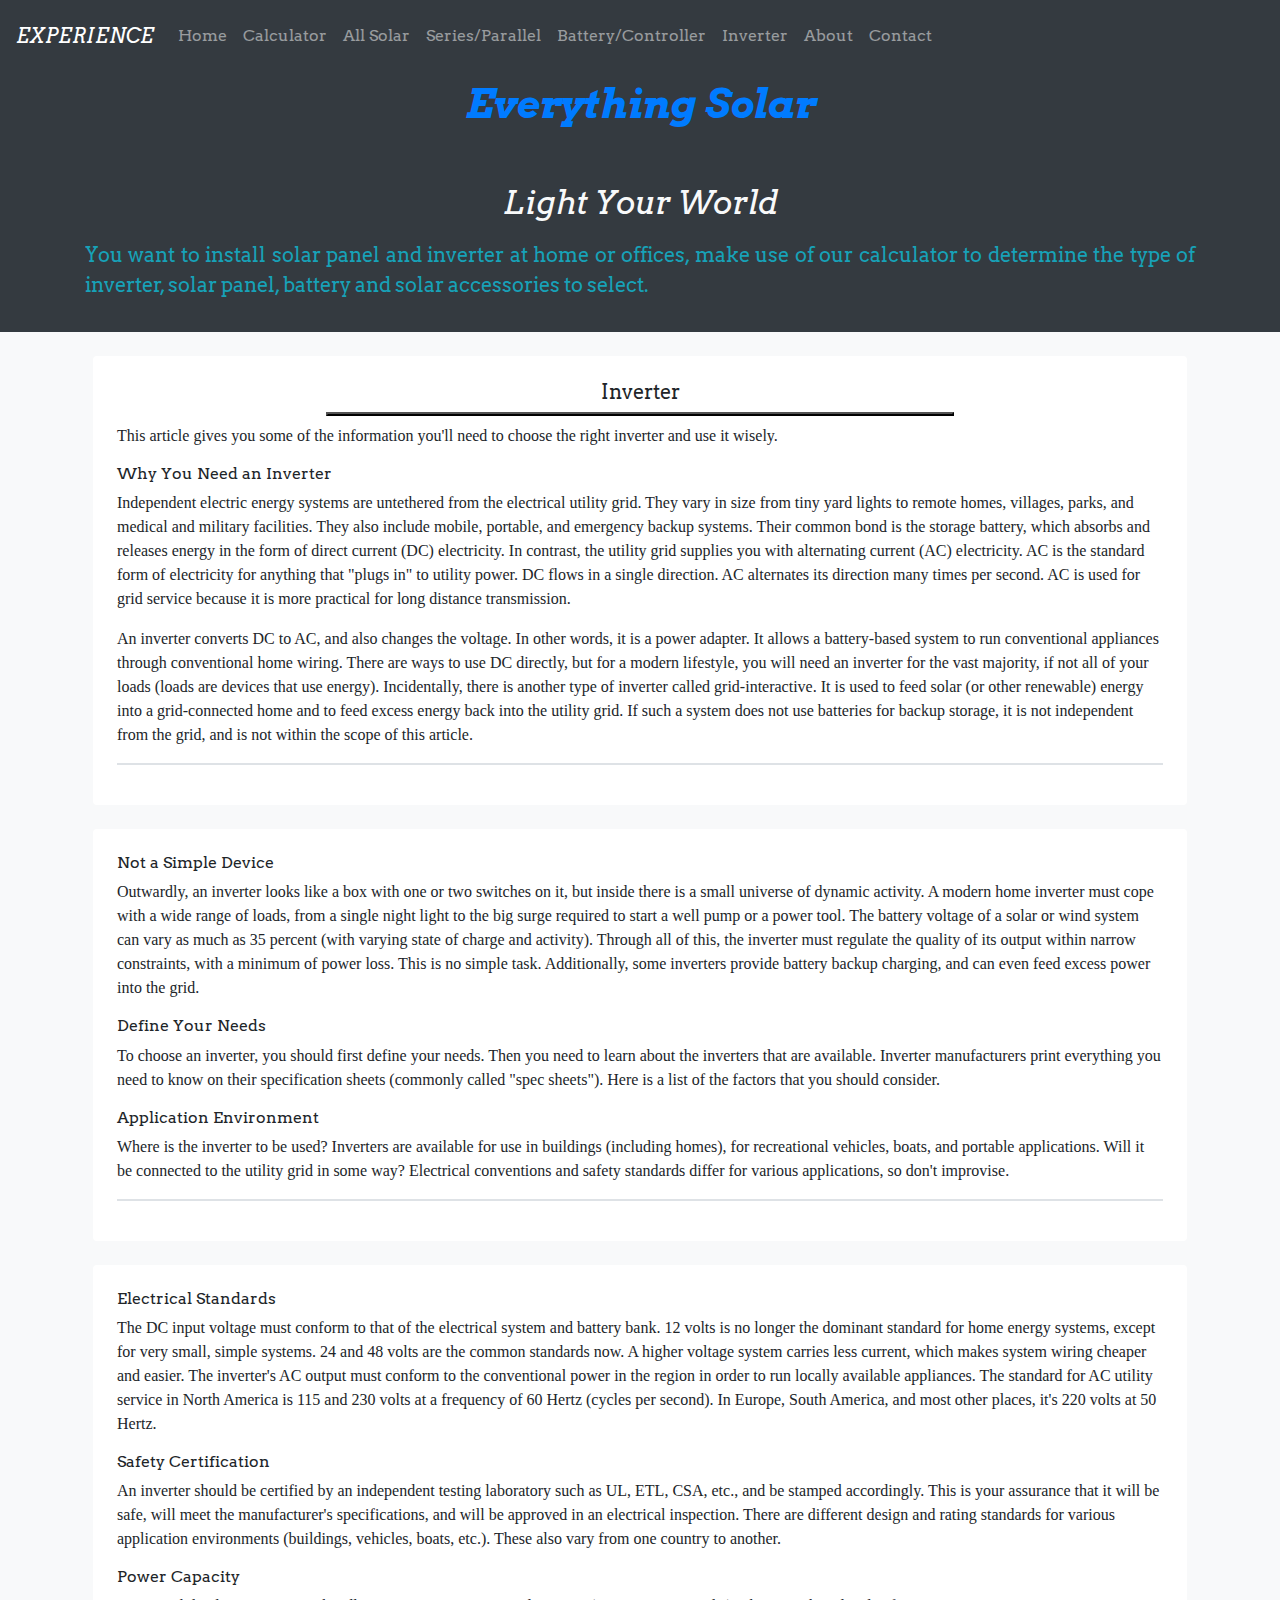
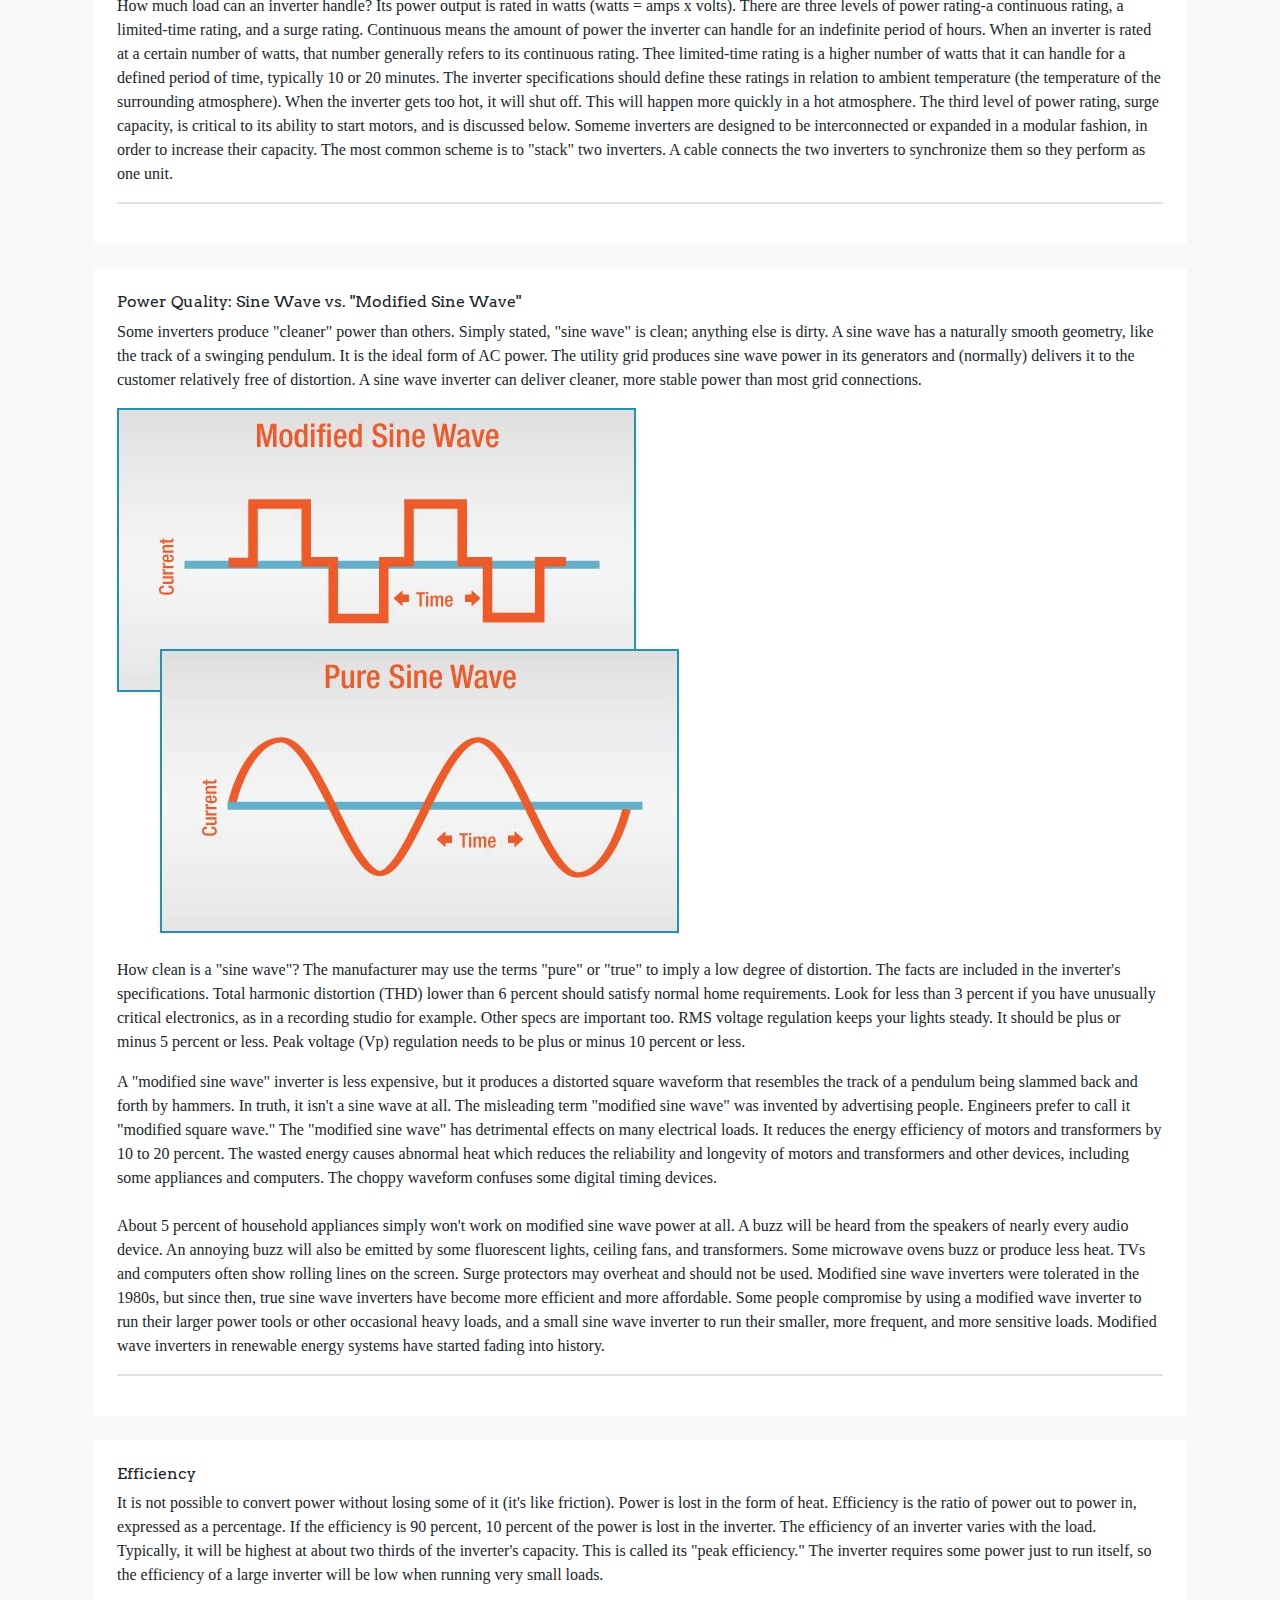
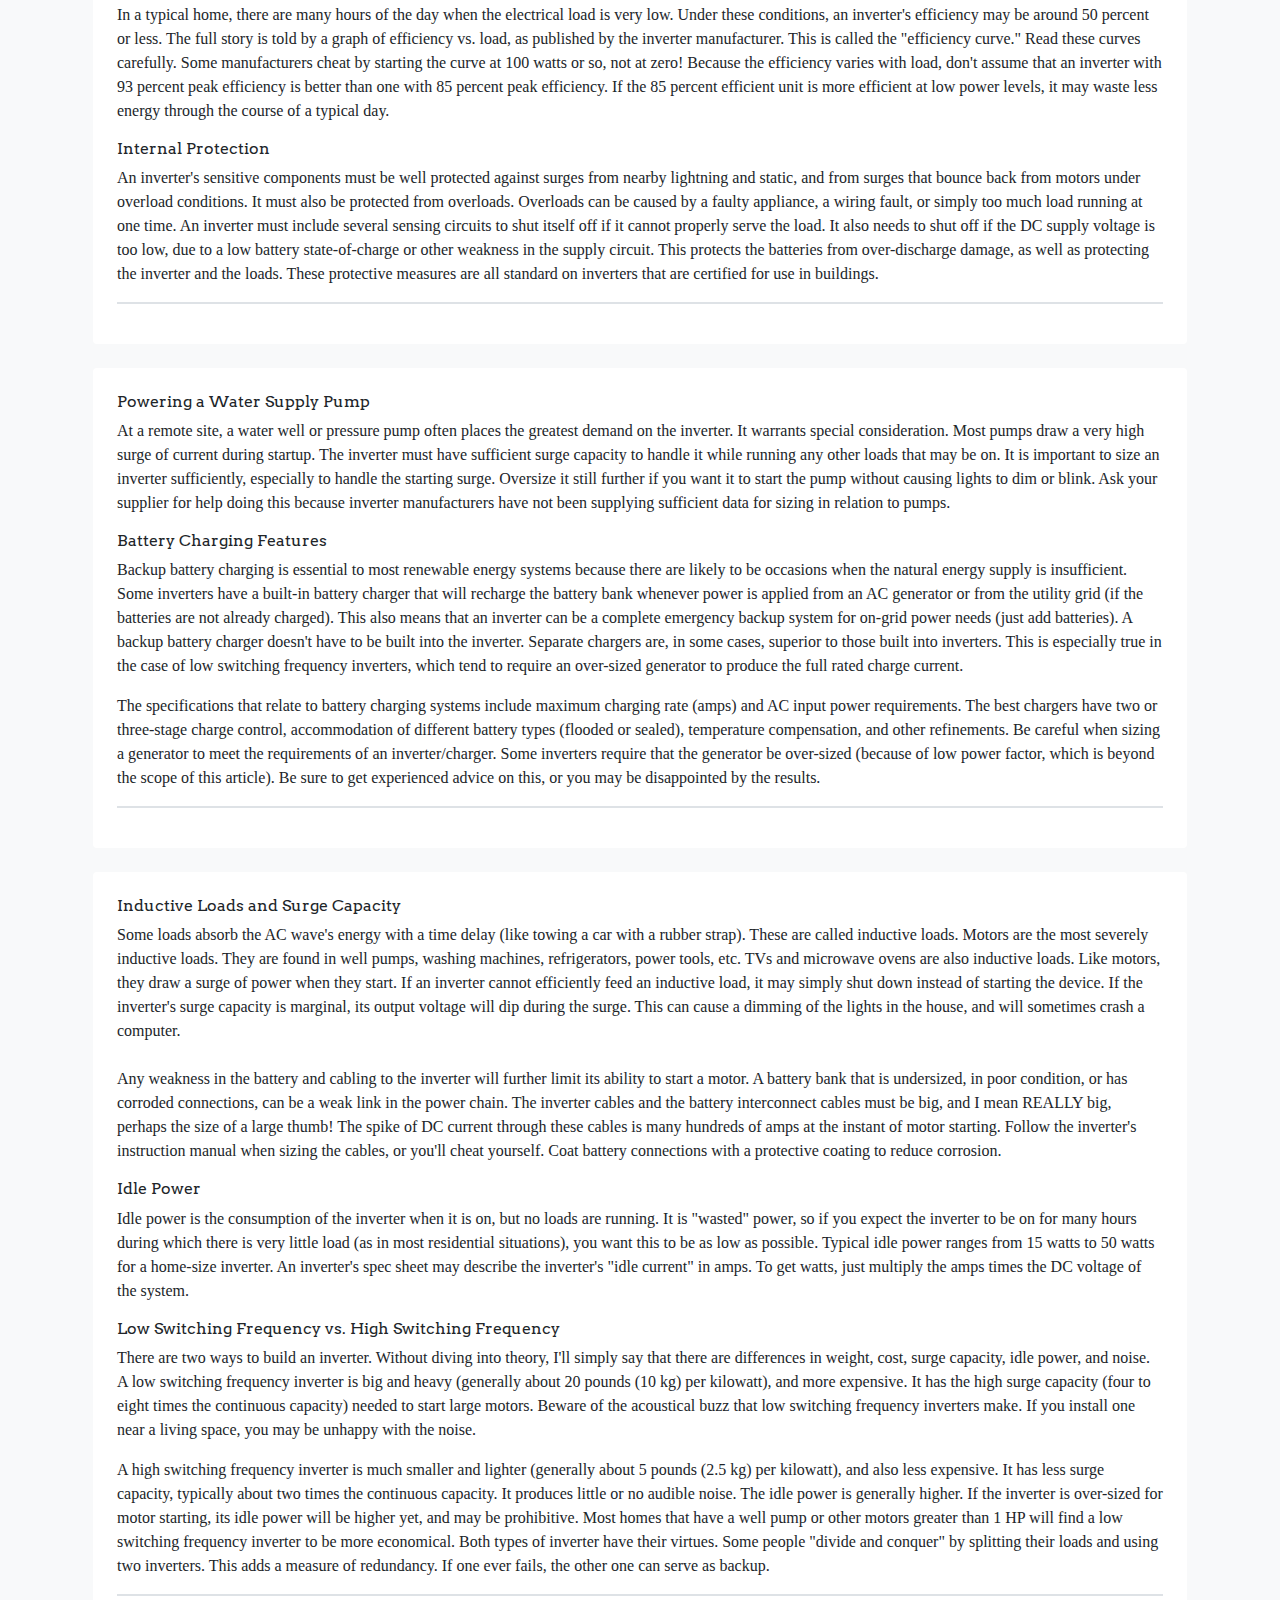
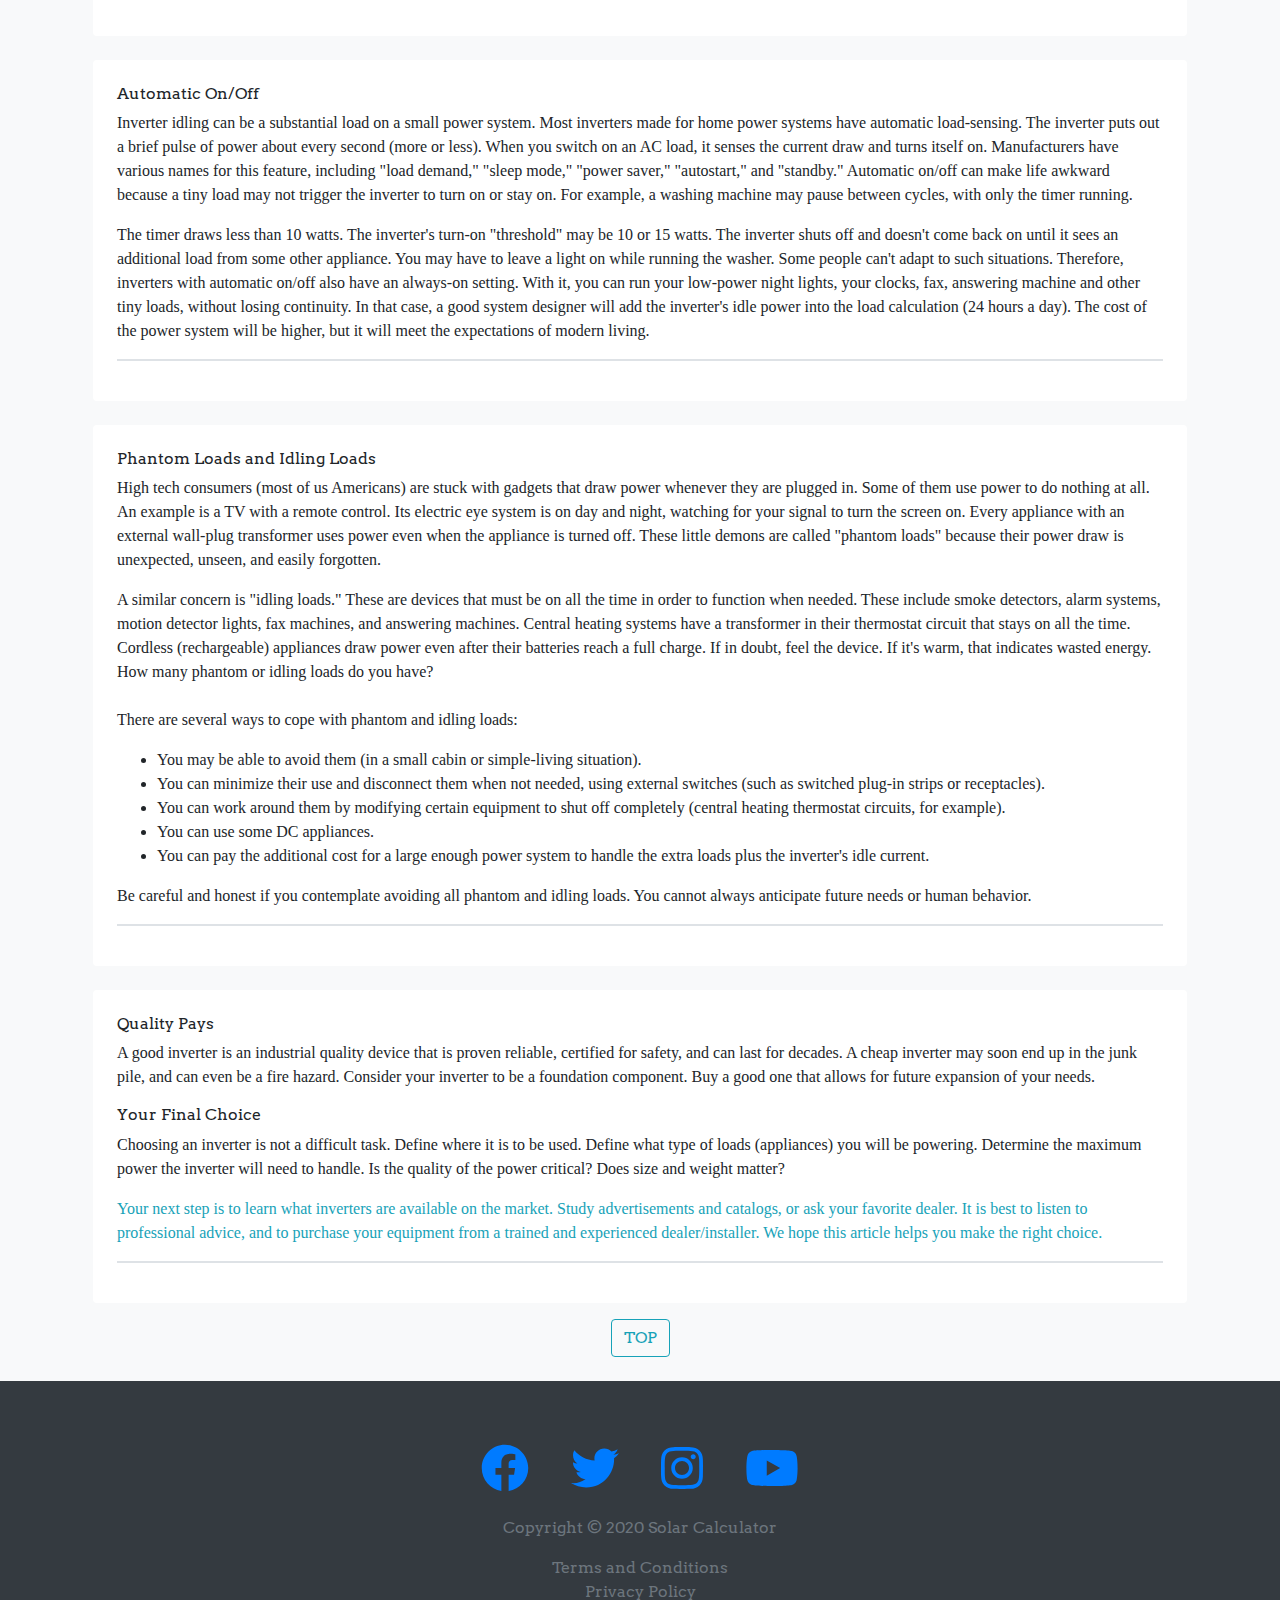
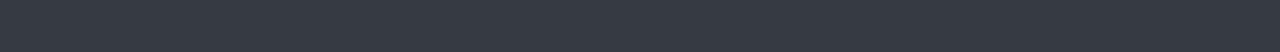
<file: solarCalculator/inverter.html>
<!DOCTYPE html>
<html lang="en">

<head>
    <meta charset="UTF-8">
    <meta name="solarcalculator" content="solarinvertercalculator">
    <meta name="viewport" content="width=device-width, initial-scale=1.0">
    <meta http-equiv="X-UA-Compatible" content="ie=edge">
    <link rel="icon" href="img/calc.png">
    <title>Calculator</title>
    <!-- bootstrap css -->
    <link rel="stylesheet" href="./css/bootstrap.min.css">
    <!-- font-awesome -->
    <script src="./js/all.js"></script>
    <!-- google fonts -->
    <link href="https://fonts.googleapis.com/css?family=Arvo:700" rel="stylesheet">
    <!-- main css -->
    <link rel="stylesheet" href="./css/style.css">

</head>

<body onload="navbarHeaderFooter();" class="bg-light">
    <noscript>
        <p>
        This web page uses JavaScript. For proper results,
        you must use a web browser with JavaScript enabled.
        </p>
    </noscript>
    <section>
        <div class="container">
            <div class="row align-items-center justify-content-center mx-2 my-4">
                <div class="bg-white p-4 rounded">
                    <h5 class="text-center">Inverter</h5>
                    <p id="border"></p>
                    <p id="paragraph" class="lead mt-2">
                        This article gives you some of the information you'll need to choose the right inverter and use it wisely.
                    </p>
                    <h6>Why You Need an Inverter</h6>
                    <p id="paragraph" class="lead">
                        Independent electric energy systems are untethered from the electrical utility grid. They vary in size from tiny yard lights to remote homes, villages, parks, and medical and military facilities. They also include mobile, portable, and emergency backup
                        systems. Their common bond is the storage battery, which absorbs and releases energy in the form of direct current (DC) electricity. In contrast, the utility grid supplies you with alternating current (AC) electricity. AC is the
                        standard form of electricity for anything that "plugs in" to utility power. DC flows in a single direction. AC alternates its direction many times per second. AC is used for grid service because it is more practical for long distance
                        transmission.
                    </p>
                    <p id="paragraph" class="lead">
                        An inverter converts DC to AC, and also changes the voltage. In other words, it is a power adapter. It allows a battery-based system to run conventional appliances through conventional home wiring. There are ways to use DC directly, but for a modern lifestyle,
                        you will need an inverter for the vast majority, if not all of your loads (loads are devices that use energy). Incidentally, there is another type of inverter called grid-interactive. It is used to feed solar (or other renewable)
                        energy into a grid-connected home and to feed excess energy back into the utility grid. If such a system does not use batteries for backup storage, it is not independent from the grid, and is not within the scope of this article.
                    </p>
                    <p class="border"></p>
                </div>
            </div>
            <div class="row align-items-center justify-content-center mx-2 my-4">
                <div class="bg-white p-4 rounded">
                    <h6>Not a Simple Device</h6>
                    <p id="paragraph" class="lead">
                        Outwardly, an inverter looks like a box with one or two switches on it, but inside there is a small universe of dynamic activity. A modern home inverter must cope with a wide range of loads, from a single night light to the big surge required to start
                        a well pump or a power tool. The battery voltage of a solar or wind system can vary as much as 35 percent (with varying state of charge and activity). Through all of this, the inverter must regulate the quality of its output within
                        narrow constraints, with a minimum of power loss. This is no simple task. Additionally, some inverters provide battery backup charging, and can even feed excess power into the grid.
                    </p>
                    <h6>Define Your Needs</h6>
                    <p id="paragraph" class="lead">
                        To choose an inverter, you should first define your needs. Then you need to learn about the inverters that are available. Inverter manufacturers print everything you need to know on their specification sheets (commonly called "spec sheets"). Here is a
                        list of the factors that you should consider.
                    </p>
                    <h6>Application Environment</h6>
                    <p id="paragraph" class="lead">
                        Where is the inverter to be used? Inverters are available for use in buildings (including homes), for recreational vehicles, boats, and portable applications. Will it be connected to the utility grid in some way? Electrical conventions and safety standards
                        differ for various applications, so don't improvise.
                    </p>
                    <p class="border"></p>
                </div>
            </div>
            <div class="row align-items-center justify-content-center mx-2 my-4">
                <div class="bg-white p-4 rounded">
                    <h6>Electrical Standards</h6>
                    <p id="paragraph" class="lead">
                        The DC input voltage must conform to that of the electrical system and battery bank. 12 volts is no longer the dominant standard for home energy systems, except for very small, simple systems. 24 and 48 volts are the common standards now. A higher voltage
                        system carries less current, which makes system wiring cheaper and easier. The inverter's AC output must conform to the conventional power in the region in order to run locally available appliances. The standard for AC utility
                        service in North America is 115 and 230 volts at a frequency of 60 Hertz (cycles per second). In Europe, South America, and most other places, it's 220 volts at 50 Hertz.
                    </p>
                    <h6>Safety Certification</h6>
                    <p id="paragraph" class="lead">
                        An inverter should be certified by an independent testing laboratory such as UL, ETL, CSA, etc., and be stamped accordingly. This is your assurance that it will be safe, will meet the manufacturer's specifications, and will be approved in an electrical
                        inspection. There are different design and rating standards for various application environments (buildings, vehicles, boats, etc.). These also vary from one country to another.
                    </p>
                    <h6>Power Capacity</h6>
                    <p id="paragraph" class="lead">
                        How much load can an inverter handle? Its power output is rated in watts (watts = amps x volts). There are three levels of power rating-a continuous rating, a limited-time rating, and a surge rating. Continuous means the amount of power the inverter can
                        handle for an indefinite period of hours. When an inverter is rated at a certain number of watts, that number generally refers to its continuous rating. Thee limited-time rating is a higher number of watts that it can handle for
                        a defined period of time, typically 10 or 20 minutes. The inverter specifications should define these ratings in relation to ambient temperature (the temperature of the surrounding atmosphere). When the inverter gets too hot, it
                        will shut off. This will happen more quickly in a hot atmosphere. The third level of power rating, surge capacity, is critical to its ability to start motors, and is discussed below. Someme inverters are designed to be interconnected
                        or expanded in a modular fashion, in order to increase their capacity. The most common scheme is to "stack" two inverters. A cable connects the two inverters to synchronize them so they perform as one unit.
                    </p>
                    <p class="border"></p>
                </div>
            </div>
            <div class="row align-items-center justify-content-center mx-2 my-4">
                <div class="bg-white p-4 rounded">
                    <h6>Power Quality: Sine Wave vs. "Modified Sine Wave"</h6>
                    <p id="paragraph" class="lead">
                        Some inverters produce "cleaner" power than others. Simply stated, "sine wave" is clean; anything else is dirty. A sine wave has a naturally smooth geometry, like the track of a swinging pendulum. It is the ideal form of AC power. The utility grid produces
                        sine wave power in its generators and (normally) delivers it to the customer relatively free of distortion. A sine wave inverter can deliver cleaner, more stable power than most grid connections.
                    </p>
                    <img src="img/sine-wave.jpeg" alt="sine-wave" class="img-fluid" />
                    <br><br>
                    <p id="paragraph" class="lead">
                        How clean is a "sine wave"? The manufacturer may use the terms "pure" or "true" to imply a low degree of distortion. The facts are included in the inverter's specifications. Total harmonic distortion (THD) lower than 6 percent should satisfy normal home
                        requirements. Look for less than 3 percent if you have unusually critical electronics, as in a recording studio for example. Other specs are important too. RMS voltage regulation keeps your lights steady. It should be plus or minus
                        5 percent or less. Peak voltage (Vp) regulation needs to be plus or minus 10 percent or less.
                    </p>
                    <p id="paragraph" class="lead">
                        A "modified sine wave" inverter is less expensive, but it produces a distorted square waveform that resembles the track of a pendulum being slammed back and forth by hammers. In truth, it isn't a sine wave at all. The misleading term "modified sine wave"
                        was invented by advertising people. Engineers prefer to call it "modified square wave." The "modified sine wave" has detrimental effects on many electrical loads. It reduces the energy efficiency of motors and transformers by 10
                        to 20 percent. The wasted energy causes abnormal heat which reduces the reliability and longevity of motors and transformers and other devices, including some appliances and computers. The choppy waveform confuses some digital
                        timing devices. <br><br> About 5 percent of household appliances simply won't work on modified sine wave power at all. A buzz will be heard from the speakers of nearly every audio device. An annoying buzz
                        will also be emitted by some fluorescent lights, ceiling fans, and transformers. Some microwave ovens buzz or produce less heat. TVs and computers often show rolling lines on the screen. Surge protectors may overheat and should
                        not be used. Modified sine wave inverters were tolerated in the 1980s, but since then, true sine wave inverters have become more efficient and more affordable. Some people compromise by using a modified wave inverter to run their
                        larger power tools or other occasional heavy loads, and a small sine wave inverter to run their smaller, more frequent, and more sensitive loads. Modified wave inverters in renewable energy systems have started fading into history.
                    </p>
                    <p class="border"></p>
                </div>
            </div>
            <div class="row align-items-center justify-content-center mx-2 my-4">
                <div class="bg-white p-4 rounded">
                    <h6>Efficiency</h6>
                    <p id="paragraph" class="lead">
                        It is not possible to convert power without losing some of it (it's like friction). Power is lost in the form of heat. Efficiency is the ratio of power out to power in, expressed as a percentage. If the efficiency is 90 percent, 10 percent of the power
                        is lost in the inverter. The efficiency of an inverter varies with the load. Typically, it will be highest at about two thirds of the inverter's capacity. This is called its "peak efficiency." The inverter requires some power just
                        to run itself, so the efficiency of a large inverter will be low when running very small loads.
                    </p>
                    <p id="paragraph" class="lead">
                        In a typical home, there are many hours of the day when the electrical load is very low. Under these conditions, an inverter's efficiency may be around 50 percent or less. The full story is told by a graph of efficiency vs. load, as published by the inverter
                        manufacturer. This is called the "efficiency curve." Read these curves carefully. Some manufacturers cheat by starting the curve at 100 watts or so, not at zero! Because the efficiency varies with load, don't assume that an inverter
                        with 93 percent peak efficiency is better than one with 85 percent peak efficiency. If the 85 percent efficient unit is more efficient at low power levels, it may waste less energy through the course of a typical day.
                    </p>
                    <h6>Internal Protection</h6>
                    <p id="paragraph" class="lead">
                        An inverter's sensitive components must be well protected against surges from nearby lightning and static, and from surges that bounce back from motors under overload conditions. It must also be protected from overloads. Overloads can be caused by a faulty
                        appliance, a wiring fault, or simply too much load running at one time. An inverter must include several sensing circuits to shut itself off if it cannot properly serve the load. It also needs to shut off if the DC supply voltage
                        is too low, due to a low battery state-of-charge or other weakness in the supply circuit. This protects the batteries from over-discharge damage, as well as protecting the inverter and the loads. These protective measures are all
                        standard on inverters that are certified for use in buildings.
                    </p>
                    <p class="border"></p>
                </div>
            </div>
            <div class="row align-items-center justify-content-center mx-2 my-4">
                <div class="bg-white p-4 rounded">
                    <h6>Powering a Water Supply Pump</h6>
                    <p id="paragraph" class="lead">
                        At a remote site, a water well or pressure pump often places the greatest demand on the inverter. It warrants special consideration. Most pumps draw a very high surge of current during startup. The inverter must have sufficient surge capacity to handle
                        it while running any other loads that may be on. It is important to size an inverter sufficiently, especially to handle the starting surge. Oversize it still further if you want it to start the pump without causing lights to dim
                        or blink. Ask your supplier for help doing this because inverter manufacturers have not been supplying sufficient data for sizing in relation to pumps.
                    </p>
                    <h6>Battery Charging Features</h6>
                    <p id="paragraph" class="lead">
                        Backup battery charging is essential to most renewable energy systems because there are likely to be occasions when the natural energy supply is insufficient. Some inverters have a built-in battery charger that will recharge the battery bank whenever
                        power is applied from an AC generator or from the utility grid (if the batteries are not already charged). This also means that an inverter can be a complete emergency backup system for on-grid power needs (just add batteries).
                        A backup battery charger doesn't have to be built into the inverter. Separate chargers are, in some cases, superior to those built into inverters. This is especially true in the case of low switching frequency inverters, which
                        tend to require an over-sized generator to produce the full rated charge current.
                    </p>
                    <p id="paragraph" class="lead">
                        The specifications that relate to battery charging systems include maximum charging rate (amps) and AC input power requirements. The best chargers have two or three-stage charge control, accommodation of different battery types (flooded or sealed), temperature
                        compensation, and other refinements. Be careful when sizing a generator to meet the requirements of an inverter/charger. Some inverters require that the generator be over-sized (because of low power factor, which is beyond the
                        scope of this article). Be sure to get experienced advice on this, or you may be disappointed by the results.
                    </p>
                    <p class="border"></p>
                </div>
            </div>
            <div class="row align-items-center justify-content-center mx-2 my-4">
                <div class="bg-white p-4 rounded">
                    <h6>Inductive Loads and Surge Capacity</h6>
                    <p id="paragraph" class="lead">
                        Some loads absorb the AC wave's energy with a time delay (like towing a car with a rubber strap). These are called inductive loads. Motors are the most severely inductive loads. They are found in well pumps, washing machines, refrigerators, power tools,
                        etc. TVs and microwave ovens are also inductive loads. Like motors, they draw a surge of power when they start. If an inverter cannot efficiently feed an inductive load, it may simply shut down instead of starting the device. If
                        the inverter's surge capacity is marginal, its output voltage will dip during the surge. This can cause a dimming of the lights in the house, and will sometimes crash a computer. <br> <br> Any weakness in
                        the battery and cabling to the inverter will further limit its ability to start a motor. A battery bank that is undersized, in poor condition, or has corroded connections, can be a weak link in the power chain. The inverter cables
                        and the battery interconnect cables must be big, and I mean REALLY big, perhaps the size of a large thumb! The spike of DC current through these cables is many hundreds of amps at the instant of motor starting. Follow the inverter's
                        instruction manual when sizing the cables, or you'll cheat yourself. Coat battery connections with a protective coating to reduce corrosion.
                    </p>
                    <h6>Idle Power</h6>
                    <p id="paragraph" class="lead">
                        Idle power is the consumption of the inverter when it is on, but no loads are running. It is "wasted" power, so if you expect the inverter to be on for many hours during which there is very little load (as in most residential situations), you want this
                        to be as low as possible. Typical idle power ranges from 15 watts to 50 watts for a home-size inverter. An inverter's spec sheet may describe the inverter's "idle current" in amps. To get watts, just multiply the amps times the
                        DC voltage of the system.
                    </p>
                    <h6>Low Switching Frequency vs. High Switching Frequency</h6>
                    <p id="paragraph" class="lead">
                        There are two ways to build an inverter. Without diving into theory, I'll simply say that there are differences in weight, cost, surge capacity, idle power, and noise. A low switching frequency inverter is big and heavy (generally about 20 pounds (10
                        kg) per kilowatt), and more expensive. It has the high surge capacity (four to eight times the continuous capacity) needed to start large motors. Beware of the acoustical buzz that low switching frequency inverters make. If you
                        install one near a living space, you may be unhappy with the noise.
                    </p>
                    <p id="paragraph" class="lead">
                        A high switching frequency inverter is much smaller and lighter (generally about 5 pounds (2.5 kg) per kilowatt), and also less expensive. It has less surge capacity, typically about two times the continuous capacity. It produces little or no audible
                        noise. The idle power is generally higher. If the inverter is over-sized for motor starting, its idle power will be higher yet, and may be prohibitive. Most homes that have a well pump or other motors greater than 1 HP will find
                        a low switching frequency inverter to be more economical. Both types of inverter have their virtues. Some people "divide and conquer" by splitting their loads and using two inverters. This adds a measure of redundancy. If one ever
                        fails, the other one can serve as backup.
                        <p class="border"></p>
                </div>
            </div>
            <div class="row align-items-center justify-content-center mx-2 my-4">
                <div class="bg-white p-4 rounded">
                    <h6>Automatic On/Off</h6>
                    <p id="paragraph" class="lead">
                        Inverter idling can be a substantial load on a small power system. Most inverters made for home power systems have automatic load-sensing. The inverter puts out a brief pulse of power about every second (more or less). When you switch on an AC load, it
                        senses the current draw and turns itself on. Manufacturers have various names for this feature, including "load demand," "sleep mode," "power saver," "autostart," and "standby." Automatic on/off can make life awkward because a
                        tiny load may not trigger the inverter to turn on or stay on. For example, a washing machine may pause between cycles, with only the timer running.
                    </p>
                    <p id="paragraph" class="lead">
                        The timer draws less than 10 watts. The inverter's turn-on "threshold" may be 10 or 15 watts. The inverter shuts off and doesn't come back on until it sees an additional load from some other appliance. You may have to leave a light on while running the
                        washer. Some people can't adapt to such situations. Therefore, inverters with automatic on/off also have an always-on setting. With it, you can run your low-power night lights, your clocks, fax, answering machine and other tiny
                        loads, without losing continuity. In that case, a good system designer will add the inverter's idle power into the load calculation (24 hours a day). The cost of the power system will be higher, but it will meet the expectations
                        of modern living.
                    </p>
                    <p class="border"></p>
                </div>
            </div>
            <div class="row align-items-center justify-content-center mx-2 my-4">
                <div class="bg-white p-4 rounded">
                    <h6>Phantom Loads and Idling Loads</h6>
                    <p id="paragraph" class="lead">
                        High tech consumers (most of us Americans) are stuck with gadgets that draw power whenever they are plugged in. Some of them use power to do nothing at all. An example is a TV with a remote control. Its electric eye system is on day and night, watching
                        for your signal to turn the screen on. Every appliance with an external wall-plug transformer uses power even when the appliance is turned off. These little demons are called "phantom loads" because their power draw is unexpected,
                        unseen, and easily forgotten.
                    </p>
                    <p id="paragraph" class="lead">
                        A similar concern is "idling loads." These are devices that must be on all the time in order to function when needed. These include smoke detectors, alarm systems, motion detector lights, fax machines, and answering machines. Central heating systems have
                        a transformer in their thermostat circuit that stays on all the time. Cordless (rechargeable) appliances draw power even after their batteries reach a full charge. If in doubt, feel the device. If it's warm, that indicates wasted
                        energy. How many phantom or idling loads do you have?
                        <br><br> There are several ways to cope with phantom and idling loads:

                    </p>
                    <ul id="paragraph">
                        <li>
                            You may be able to avoid them (in a small cabin or simple-living situation).
                        </li>
                        <li>
                            You can minimize their use and disconnect them when not needed, using external switches (such as switched plug-in strips or receptacles).
                        </li>
                        <li>
                            You can work around them by modifying certain equipment to shut off completely (central heating thermostat circuits, for example).
                        </li>
                        <li>
                            You can use some DC appliances.
                        </li>
                        <li>
                            You can pay the additional cost for a large enough power system to handle the extra loads plus the inverter's idle current.
                        </li>
                    </ul>
                    <p id="paragraph" class="lead">
                        Be careful and honest if you contemplate avoiding all phantom and idling loads. You cannot always anticipate future needs or human behavior.
                    </p>
                    <p class="border"></p>
                </div>
            </div>
            <div class="row align-items-center justify-content-center mx-2 my-4">
                <div class="bg-white p-4 rounded">
                    <h6>Quality Pays</h6>
                    <p id="paragraph" class="lead">
                        A good inverter is an industrial quality device that is proven reliable, certified for safety, and can last for decades. A cheap inverter may soon end up in the junk pile, and can even be a fire hazard. Consider your inverter to be a foundation component.
                        Buy a good one that allows for future expansion of your needs.
                    </p>
                    <h6>Your Final Choice</h6>
                    <p id="paragraph" class="lead">
                        Choosing an inverter is not a difficult task. Define where it is to be used. Define what type of loads (appliances) you will be powering. Determine the maximum power the inverter will need to handle. Is the quality of the power critical? Does size and
                        weight matter?
                    </p>
                    <p id="paragraph" class="lead text-info">
                        Your next step is to learn what inverters are available on the market. Study advertisements and catalogs, or ask your favorite dealer. It is best to listen to professional advice, and to purchase your equipment from a trained and experienced dealer/installer.
                        We hope this article helps you make the right choice.
                    </p>
                    <p class="border"></p>
                </div>
                <div class="text-center">
                    <a href="#" class="btn btn-outline-info text-uppercase mt-3">Top</a>
                </div>
            </div>
        </div>
    </section>
    <!-- jquery -->
    <script src="./js/jquery-3.5.1.min.js"></script>
    <!-- js -->
    <script src="./js/bootstrap.bundle.min.js "></script>
    <script src="js/main.js"></script>
    <script src="js/calculator.js"></script>
</body>

</html>
</file>
<file: solarCalculator/css/style.css>
body {
    font-family: 'Arvo', serif;
}

@media screen and (min-width:376px) {
    /* 376px and up */
    #panels {
        display: none;
    }
    @keyframes anima {
        0% {
            left: -300px;
        }
        50% {
            left: 0px;
        }
        100% {
            left: 300px;
        }
    }
}

@media screen and (min-width:768px) {
    /* 768px and up */
    #panels {
        display: none;
    }
}

@media screen and (min-width:992px) {
    /* 992px and up */
    #image {
        display: none;
    }
    #panels {
        display: block;
    }
}

@media screen and (min-width:1200px) {
    /* 1200px and up */
    #image {
        display: none;
    }
    #panels {
        display: block;
    }
    @keyframes anima {
        0% {
            left: -600px;
        }
        50% {
            left: 0px;
        }
        100% {
            left: 600px;
        }
    }
}

.title-underline {
    width: 100px;
    height: 10px;
    margin: 0 auto;
    /* background: blue!important;*/
}

#list-item {
    font-size: 15pt;
}

#error {
    display: none;
    color: red;
    margin-bottom: 10px;
}

.table-field {
    border: thin solid;
    margin: 20px;
}

th,
td {
    text-align: center;
    border: thin solid;
    padding: 10px;
}

.valu-input {
    border-color: goldenrod;
    width: 100px;
    text-align: center;
}

.valu-input:invalid {
    border-color: red;
}

.valu-input:valid {
    border-color: green;
}

#text-area {
    display: none;
    font-family: times;
    font-size: 16px;
}

#border {
    width: 60%;
    border-style: outset;
    border-color: black;
    border-width: 2px;
    margin: 0 auto;
}

#paragraph {
    font-family: times;
    font-size: 16px;
}

.scroll {
    position: relative;
    animation-name: anima;
    animation-duration: 20s;
    animation-delay: 0s;
    animation-iteration-count: 100;
}
</file>
